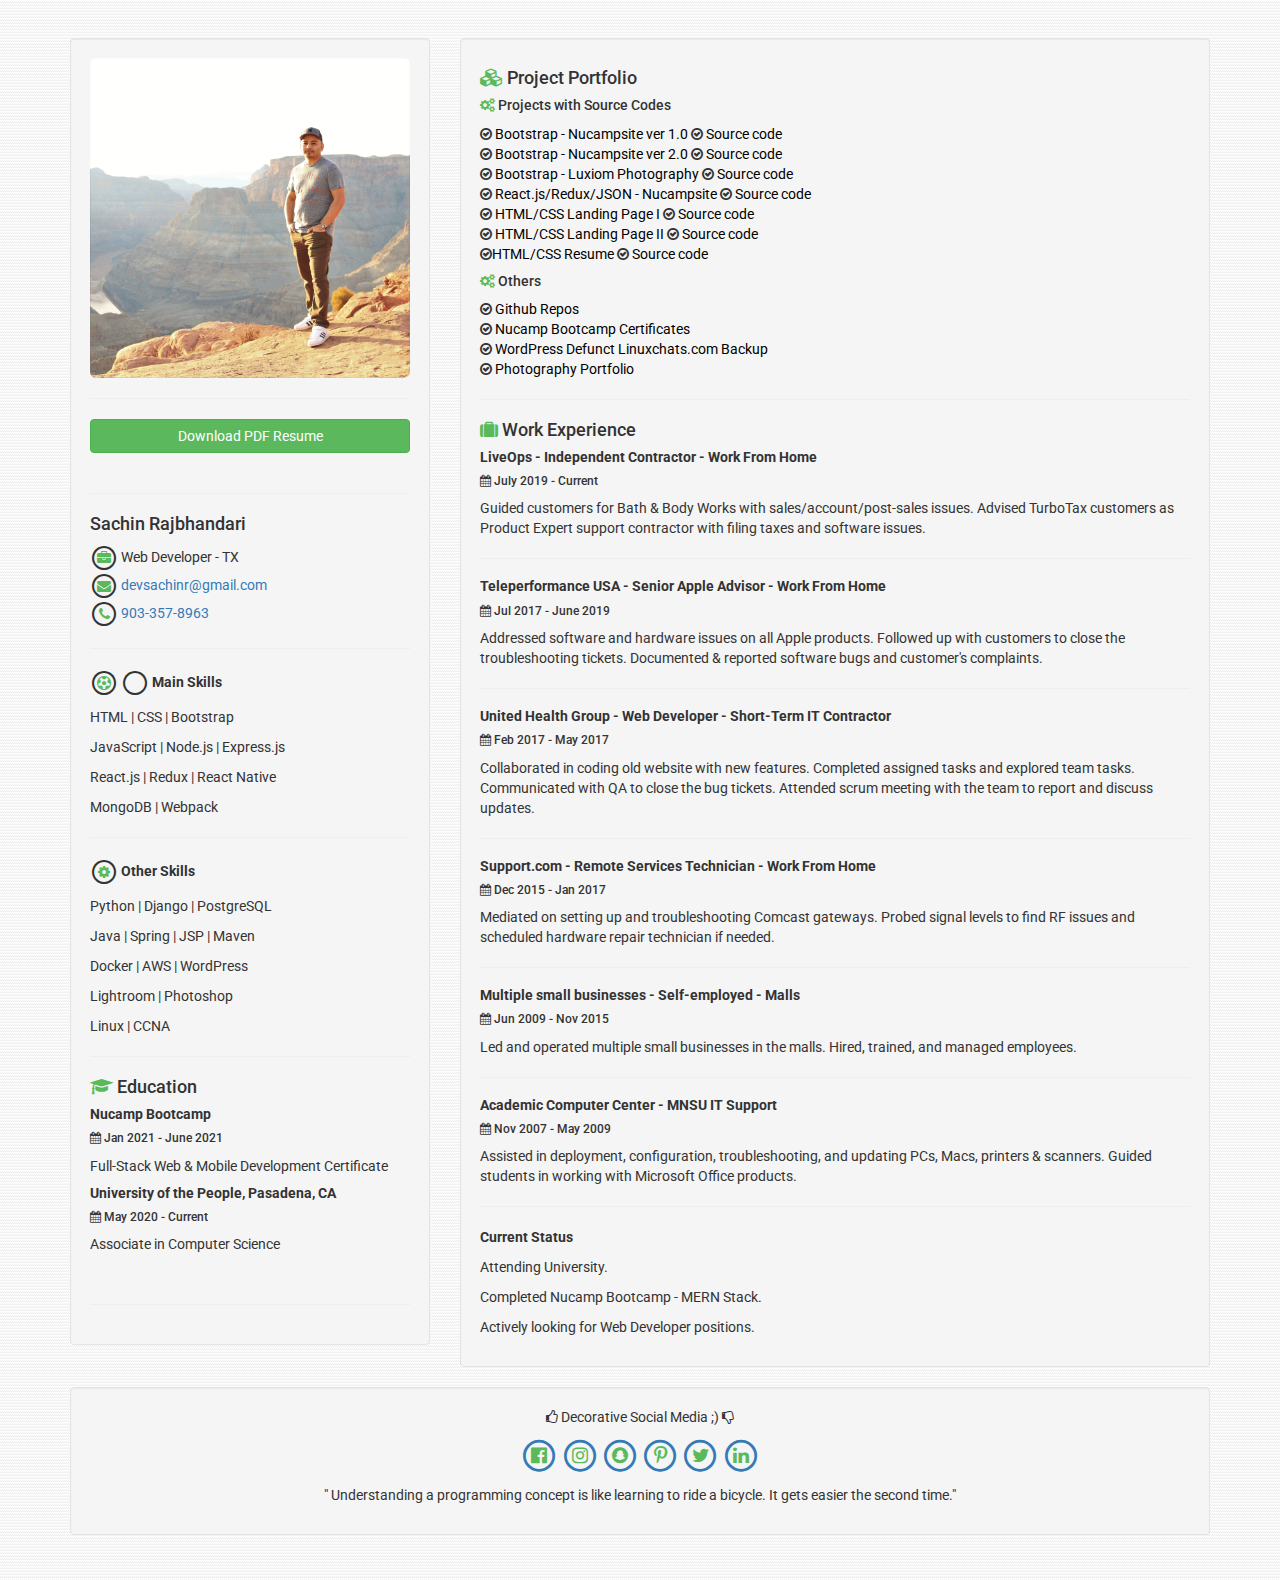
<file: index.html>
<!DOCTYPE html>
<html>

<head>
    <title>Personal Bio</title>
    <meta charset="UTF-8">
    <meta name="viewport" content="width=device-width, initial-scale=1">
    <link rel="stylesheet" href="https://maxcdn.bootstrapcdn.com/bootstrap/3.3.7/css/bootstrap.min.css">
    <script src="https://ajax.googleapis.com/ajax/libs/jquery/3.3.1/jquery.min.js"></script>
    <script src="https://maxcdn.bootstrapcdn.com/bootstrap/3.3.7/js/bootstrap.min.js"></script>
    <link rel='stylesheet' href='https://fonts.googleapis.com/css?family=Roboto'>
    <link rel="stylesheet" href="https://cdnjs.cloudflare.com/ajax/libs/font-awesome/4.7.0/css/font-awesome.min.css">
    <link href="https://fonts.googleapis.com/icon?family=Material+Icons" rel="stylesheet">
</head>
<style>
html,
body,
h2,
h3,
h6 {
    font-family: "Roboto", sans-serif;

}

body {
    margin-top: 3%;
    margin-bottom: 2%;
    background-image: url("linen.png");

}
</style>

<body>
    <div class="container">
        <div class="row">
            <div class="col-sm-4 ">
                <div class="well">
                    <img src="test.jpg" class="img-responsive img-rounded" alt="Avatar">
                    <!-- <p>
                        <center><a href="index2.html" class="btn btn-success btn-block" role="button">View Web Resume</a></center>
                    </p> -->
                    <hr>
                    <p>
                        <center><a href="Resume New.pdf" class="btn btn-success btn-block" role="button">Download PDF Resume</a></center>
                        <br>
                    </p>
                    <hr>
                    <h4>Sachin Rajbhandari</h4>
                    <span class="fa-stack">
                        <i class="fa fa-circle-thin fa-stack-2x"></i>
                        <i class="fa fa-briefcase fa-stack-1x" style="color: #5ABA5A"></i>
                    </span>
                    Web Developer - TX<br>
                    <span class="fa-stack">
                        <i class="fa fa-circle-thin fa-stack-2x"></i>
                        <i class="fa fa-envelope fa-stack-1x" style="color: #5ABA5A"></i>
                    </span>
                    <a href="mailto:sachink.rb@gmail.com">devsachinr@gmail.com</a><br>
                    <span class="fa-stack">
                        <i class="fa fa-circle-thin fa-stack-2x"></i>
                        <i class="fa fa-phone fa-stack-1x" style="color: #5ABA5A"></i>
                    </span>
                    <a href="tel:9033578963">903-357-8963</a><br>
                    <hr>
                    <!-- Currently Focused On -->
                    <span class="fa-stack">
                        <i class="fa fa-circle-thin fa-stack-2x"></i>
                        <i class="fa fa-soccer-ball-o fa-spin fa-stack-1x" style="color: #5ABA5A"></i>
                    </span>
                    <!-- My Skills -->
                    <span class="fa-stack">
                        <i class="fa fa-circle-thin fa-stack-2x"></i>
                        <!-- <i class="fa fa-cog fa-spin fa-stack-1x" style="color: #5ABA5A"></i> -->
                    </span>
                    <b>Main Skills</b>
                    <p></p>
                    <p>HTML | CSS | Bootstrap</p>
                    <p>JavaScript | Node.js | Express.js</p>
                    <p>React.js | Redux | React Native
                        <p>MongoDB | Webpack</p>
                        <hr>
                        <span class="fa-stack">
                            <i class="fa fa-circle-thin fa-stack-2x"></i>
                            <i class="fa fa-cog fa-spin fa-stack-1x" style="color: #5ABA5A"></i>
                        </span>
                        <b>Other Skills</b>
                        <p></p>
                        <p>Python | Django | PostgreSQL</p>
                        <p>Java | Spring | JSP | Maven</p>
                        <p>Docker | AWS | WordPress</p>
                        <p>Lightroom | Photoshop</p>
                        <p>Linux | CCNA</p>
                        <hr>
                        <!-- Education -->
                        <h4><i class="fa fa-graduation-cap" style="color:  #5ABA5A"></i> Education</h4>
                        <h5><b>Nucamp Bootcamp</b></h5>
                        <h6><i class="fa fa-calendar"></i> Jan 2021 - June 2021 </h6>
                        <p>Full-Stack Web & Mobile Development Certificate</p>
                        <h5><b>University of the People, Pasadena, CA</b></h5>
                        <h6><i class="fa fa-calendar"></i> May 2020 - Current</h6>
                        <p>Associate in Computer Science</p>
                        <br>
                        <hr>
                </div>
                <!-- End Left Column -->
            </div>
            <!-- Right Column -->
            <div class="col-sm-8">
                <div class="well">
                    <h4><i class="fa fa-cubes" style="color:  #5ABA5A"></i> Project Portfolio</h4>
                    <h5><i class="fa fa-cogs" style="color:  #5ABA5A"></i> Projects with Source Codes</h5>
                    <i class="fa fa-check-circle-o"></i><a href="https://elated-fermi-ef5362.netlify.app/" target="_blank" style="color:black"> Bootstrap - Nucampsite ver 1.0 </a><i class="fa fa-check-circle-o"></i><a href="https://github.com/sachinkrb/nucamp_bootstrap" target="_blank" style="color:black"> Source code </a><br>
                    <i class="fa fa-check-circle-o"></i><a href="https://sleepy-liskov-822294.netlify.app/" target="_blank" style="color:black"> Bootstrap - Nucampsite ver 2.0 </a><i class="fa fa-check-circle-o"></i><a href="https://github.com/sachinkrb/nucamp_bootstrap_new" target="_blank" style="color:black"> Source code </a><br>
                    <i class="fa fa-check-circle-o"></i><a href="https://sad-spence-5d1733.netlify.app/" target="_blank" style="color:black"> Bootstrap - Luxiom Photography </a><i class="fa fa-check-circle-o"></i><a href="https://github.com/sachinkrb/personal_bootstrap_project" target="_blank" style="color:black"> Source code </a><br>
                    <i class="fa fa-check-circle-o"></i><a href="https://infallible-sammet-9a5b01.netlify.app/" target="_blank" style="color:black"> React.js/Redux/JSON - Nucampsite </a><i class="fa fa-check-circle-o"></i><a href="https://github.com/sachinkrb/nucampsite_react_redux" target="_blank" style="color:black"> Source code </a><br>
                    <i class="fa fa-check-circle-o"></i><a href="https://sachinkrb.github.io/index3.html" target="_blank" style="color:black"> HTML/CSS Landing Page I </a><i class="fa fa-check-circle-o"></i><a href="https://github.com/sachinkrb/sachinkrb.github.io/blob/master/index3.html" target="_blank" style="color:black"> Source code </a><br>
                    <i class="fa fa-check-circle-o"></i><a href="https://sachinkrb.github.io/Learning_Grids/index.html" target="_blank" style="color:black"> HTML/CSS Landing Page II </a><i class="fa fa-check-circle-o"></i><a href="https://github.com/sachinkrb/sachinkrb.github.io/blob/master/Learning_Grids" target="_blank" style="color:black"> Source code </a><br>
                    <i class="fa fa-check-circle-o"></i><a href="index2.html" target="_blank" style="color:black">HTML/CSS Resume </a><i class="fa fa-check-circle-o"></i><a href="https://github.com/sachinkrb/sachinkrb.github.io/blob/master/index2.html" target="_blank" style="color:black"> Source code </a><br>
                    <!-- <i class="fa fa-check-circle-o"></i><a href="skeleton-test/index.html" target="_blank" style="color:black"> Online Links </a><br> -->
                    <h5><i class="fa fa-cogs" style="color:  #5ABA5A"></i> Others </h5>
                    <i class="fa fa-check-circle-o"></i><a href="https://github.com/sachinkrb?tab=repositories" target="_blank" style="color:black"> Github Repos</a><br>
                    <i class="fa fa-check-circle-o"></i><a href="certificates.html" target="_blank" style="color:black"> Nucamp Bootcamp Certificates</a><br>
                    <i class="fa fa-check-circle-o"></i><a href="https://drive.google.com/drive/folders/145rxeadKgKbnWjQOyLDHrpQHm7zvYdgV?usp=sharing" target="_blank" style="color:black"> WordPress Defunct Linuxchats.com Backup </a><br>
                    <!-- <i class="fa fa-check-circle-o"></i><a style=" color: black;" href="howtohtmlcss.pdf" download> How to CSS a Website</a><br> -->
                    <i class="fa fa-check-circle-o"></i><a href="https://snrphotos.myportfolio.com" target="_blank" style="color:black"> Photography Portfolio </a>
                    <hr>
                    <h4><i class="fa fa-suitcase" style="color:  #5ABA5A"></i> Work Experience</h4>
                    <h5><b>LiveOps - Independent Contractor - Work From Home</b></h5>
                    <h6><i class="fa fa-calendar "></i><span> July 2019 - Current</span></h6>
                    <p>Guided customers for Bath & Body Works with sales/account/post-sales issues. Advised TurboTax customers as Product Expert support contractor with filing taxes and software issues.</p>
                    <hr>
                    <h5><b>Teleperformance USA - Senior Apple Advisor - Work From Home</b></h5>
                    <h6><i class="fa fa-calendar "></i><span> Jul 2017 - June 2019</span></h6>
                    <p>Addressed software and hardware issues on all Apple products. Followed up with customers to close the troubleshooting tickets. Documented & reported software bugs and customer's complaints.</p>
                    <hr>
                    <h5><b>United Health Group - Web Developer - Short-Term IT Contractor</b></h5>
                    <h6><i class="fa fa-calendar "></i> <span> Feb 2017 - May 2017</span></h6>
                    <p>Collaborated in coding old website with new features. Completed assigned tasks and explored team tasks. Communicated with QA to close the bug tickets. Attended scrum meeting with the team to report and discuss updates.
                    </p>
                    <hr>
                    <h5><b>Support.com - Remote Services Technician - Work From Home</b></h5>
                    <h6><i class="fa fa-calendar "></i> Dec 2015 - Jan 2017</h6>
                    <p>Mediated on setting up and troubleshooting Comcast gateways. Probed signal levels to find RF issues and scheduled hardware repair technician if needed.
                    </p>
                    <hr>
                    <h5><b>Multiple small businesses - Self-employed - Malls</b></h5>
                    <h6><i class="fa fa-calendar "></i> Jun 2009 - Nov 2015</h6>
                    <p>Led and operated multiple small businesses in the malls. Hired, trained, and managed employees.
                    </p>
                    <hr>
                    <h5><b>Academic Computer Center - MNSU IT Support</b></h5>
                    <h6><i class="fa fa-calendar "></i> Nov 2007 - May 2009</h6>
                    <p>Assisted in deployment, configuration, troubleshooting, and updating PCs, Macs, printers & scanners. Guided students in working with Microsoft Office products.
                    </p>
                    <hr>
                    <b>Current Status</b>
                    <p></p>
                    <p> Attending University.</p>
                    <p> Completed Nucamp Bootcamp - MERN Stack.</p>
                    <p> Actively looking for Web Developer positions.</p>
                </div>
            </div>
        </div>
    </div>
    <div class="container">
        <footer class="well text-center">
            <p><i class="fa fa-thumbs-o-up"></i> Decorative Social Media ;) <i class="fa fa-thumbs-o-down"></i></p>
            <a href="https://www.facebook.com" target="_blank"><span class="fa-stack fa-lg">
                    <i class="fa fa-circle-thin fa-stack-2x"></i>
                    <i class="fa fa-facebook-official fa-stack-1x" style="color: #5ABA5A"></i>
                </span></a>
            <a href="https://www.instagram.com" target="_blank"><span class="fa-stack fa-lg">
                    <i class="fa fa-circle-thin fa-stack-2x"></i>
                    <i class="fa fa-instagram fa-stack-1x" style="color: #5ABA5A"></i>
                </span></a>
            <a href="https://www.snapchat.com" target="_blank"><span class="fa-stack fa-lg">
                    <i class="fa fa-circle-thin fa-stack-2x"></i>
                    <i class="fa fa-snapchat fa-stack-1x" style="color: #5ABA5A"></i>
                </span></a>
            <a href="https://www.pinterest.com" target="_blank"><span class="fa-stack fa-lg">
                    <i class="fa fa-circle-thin fa-stack-2x"></i>
                    <i class="fa fa-pinterest-p fa-stack-1x" style="color: #5ABA5A"></i>
                </span></i></a>
            <a href="https://www.twitter.com" target="_blank"><span class="fa-stack fa-lg">
                    <i class="fa fa-circle-thin fa-stack-2x"></i>
                    <i class="fa fa-twitter fa-stack-1x" style="color: #5ABA5A"></i>
                </span></a>
            <a href="#"><span class="fa-stack fa-lg">
                    <i class="fa fa-circle-thin fa-stack-2x"></i>
                    <i class="fa fa-linkedin fa-stack-1x" style="color: #5ABA5A"></i>
                </span></a>
            <p></p>
            <p>" Understanding a programming concept is like learning to ride a bicycle. It gets easier the second time."</p>
        </footer>
    </div>
</body>

</html>
</file>
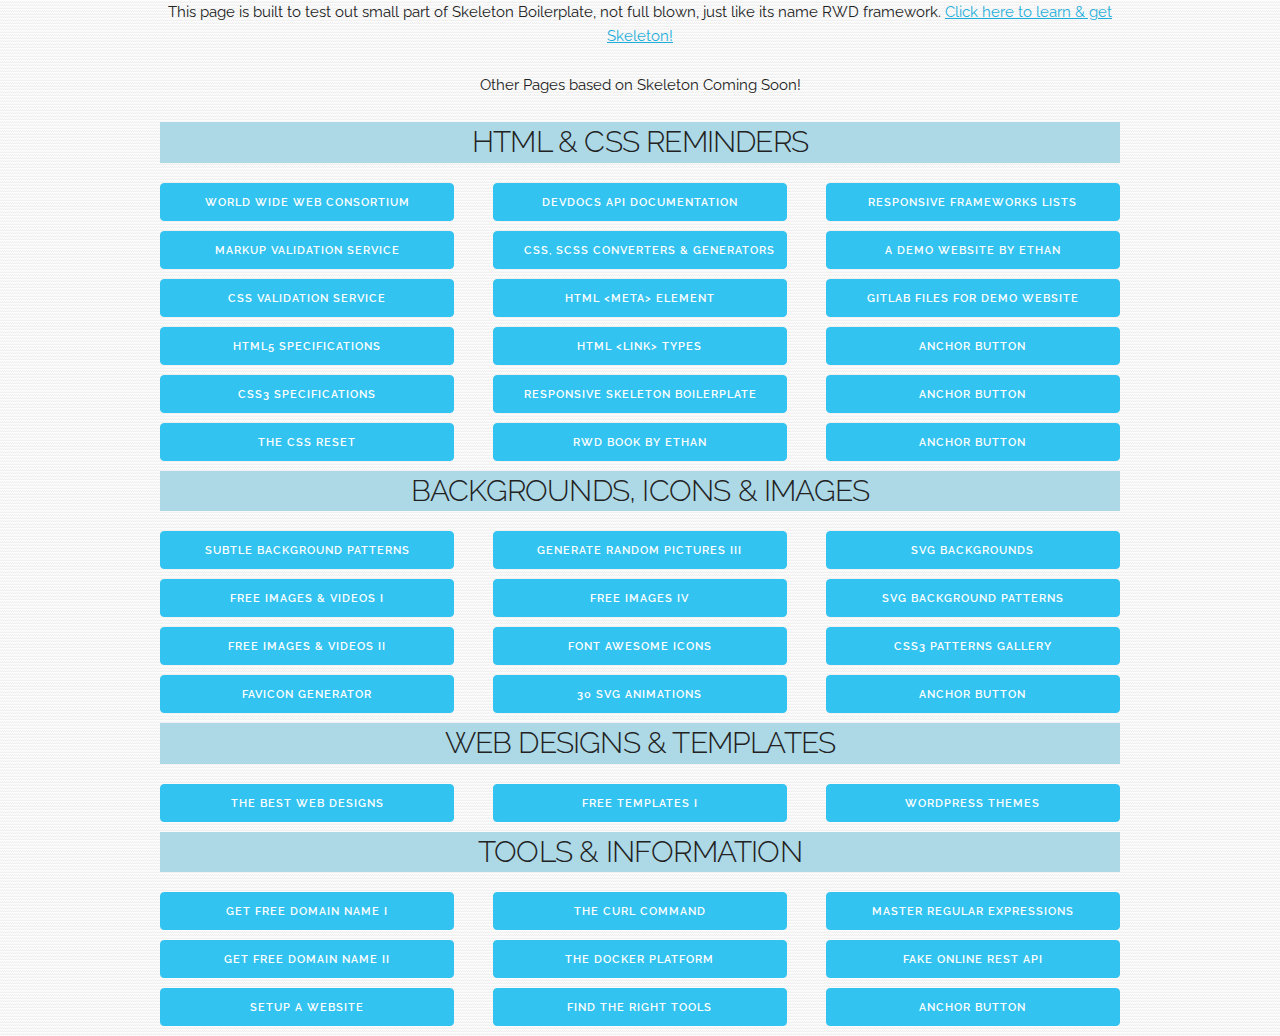
<file: skeleton-test/index.html>
<!DOCTYPE html>
<html lang="en">

<head>
    <!-- Basic Page Needs
  –––––––––––––––––––––––––––––––––––––––––––––––––– -->
    <meta charset="utf-8">
    <title>Testing Responsive - Simple Skeleton Boilerplate</title>
    <meta name="description" content="List of Web Design Crayons">
    <meta name="author" content="Sachin">
    <!-- Mobile Specific Metas
  –––––––––––––––––––––––––––––––––––––––––––––––––– -->
    <meta name="viewport" content="width=device-width, initial-scale=1">
    <!-- FONT
  –––––––––––––––––––––––––––––––––––––––––––––––––– -->
    <link href="//fonts.googleapis.com/css?family=Raleway:400,300,600" rel="stylesheet" type="text/css">
    <!-- CSS
  –––––––––––––––––––––––––––––––––––––––––––––––––– -->
    <link rel="stylesheet" href="css/normalize.css">
    <link rel="stylesheet" href="css/skeleton.css">
    <!-- Favicon
  –––––––––––––––––––––––––––––––––––––––––––––––––– -->
    <link rel="icon" type="image/png" href="images/favicon.png">
</head>
<!-- /* This website was only tested on Firefox and Google Chrome. No webkits used but can be added */ -->
<style>
body {
    background-image: url("images/linen.png");
    background-size: repeat;
}


.button {
    display: flex;
    justify-content: space-around;
}

p {
    text-align: center;
}

h4 {
    text-align: center;
    background-color: lightblue;
}
</style>

<body>
    <!-- Primary Page Layout
  –––––––––––––––––––––––––––––––––––––––––––––––––– -->
    <div class="container">
        <p>This page is built to test out small part of Skeleton Boilerplate, not full blown, just like its name RWD framework. <a href="http://getskeleton.com/">Click here to learn & get Skeleton!</a></p>
        <p>Other Pages based on Skeleton Coming Soon!</p>
        <h4>HTML & CSS REMINDERS</h4>
        <div class="row">
            <div class=" four columns">
                <a class="button button-primary" href="https://www.w3.org/" target="_blank">World Wide Web Consortium</a>
                <a class="button button-primary" href="http://validator.w3.org" target="_blank">Markup Validation Service</a>
                <a class="button button-primary" href="https://jigsaw.w3.org/css-validator/" target="_blank">CSS Validation Service</a>
                <a class="button button-primary" href="https://www.w3.org/TR/html52/" target="_blank">HTML5 Specifications</a>
                <a class="button button-primary" href="https://www.w3.org/TR/css-2018/" target="_blank">CSS3 Specifications</a>
                <a class="button button-primary" href="https://meyerweb.com/eric/tools/css/reset/index.html" target="_blank">The CSS Reset</a>
            </div>
            <div class="four columns">
                <a class="button button-primary" href="https://devdocs.io/" target="_blank">DevDocs API Documentation</a>
                <a class="button button-primary" href="http://www.cssportal.com/css-generators.php" target="_blank">CSS, SCSS Converters & Generators</a>
                <a class="button button-primary" href="https://developer.mozilla.org/en-US/docs/Web/HTML/Element/meta" target="_blank">HTML &lt;meta&gt; Element</a>
                <a class="button button-primary" href="https://developer.mozilla.org/en-US/docs/Web/HTML/Link_types" target="_blank">HTML &lt;link&gt; Types</a>
                <a class="button button-primary" href="http://getskeleton.com/" target="_blank">Responsive Skeleton Boilerplate</a>
                <a class="button button-primary" href="https://abookapart.com/products/responsive-web-design" target="_blank">RWD Book by Ethan</a>
            </div>
            <div class="four columns">
                <a class="button button-primary" href="https://www.slant.co/options/510/alternatives/~skeleton-alternatives" target="_blank">Responsive Frameworks Lists</a>
                <a class="button button-primary" href="https://responsivewebdesign.com/robot/" target="_blank">A Demo Website by Ethan</a>
                <a class="button button-primary" href="https://gitlab.com/beep/rwd-samplefiles" target="_blank">Gitlab Files for Demo Website</a>
                <a class="button button-primary" href="#" target="_blank">Anchor button</a>
                <a class="button button-primary" href="#" target="_blank">Anchor button</a>
                <a class="button button-primary" href="#" target="_blank">Anchor button</a>
            </div>
        </div>
        <h4>BACKGROUNDS, ICONS & IMAGES</h4>
        <div class="row">
            <div class="four columns">
                <a class="button button-primary" href="https://www.toptal.com/designers/subtlepatterns/" target="_blank">Subtle Background Patterns
                </a>
                <a class="button button-primary" href="https://www.pexels.com/" target="_blank">Free Images & Videos I
                </a>
                <a class="button button-primary" href="https://unsplash.com/" target="_blank">Free Images & Videos II
                </a>
                <a class="button button-primary" href="https://realfavicongenerator.net/" target="_blank">Favicon Generator
                </a>
            </div>
            <div class="four columns">
                <a class="button button-primary" href="https://source.unsplash.com/random/200x" target="_blank">Generate Random Pictures III
                </a>
                <a class="button button-primary" href="https://pixabay.com/" target="_blank">Free Images IV
                </a>
                <a class="button button-primary" href="https://fontawesome.com/" target="_blank">Font Awesome Icons
                </a>
                <a class="button button-primary" href="https://www.hongkiat.com/blog/svg-animations/" target="_blank">30 SVG Animations
                </a>
            </div>
            <div class="four columns">
                <a class="button button-primary" href="https://www.svgbackgrounds.com/" target="_blank">SVG Backgrounds
                </a>
                <a class="button button-primary" href="http://www.heropatterns.com/" target="_blank">SVG Background Patterns
                </a>
                <a class="button button-primary" href="https://leaverou.github.io/css3patterns/" target="_blank">CSS3 Patterns Gallery
                </a>
                <a class="button button-primary" href="#" target="_blank">Anchor button</a>
            </div>
        </div>
        <h4>WEB DESIGNS & TEMPLATES</h4>
        <div class="row">
            <div class="four columns">
                <a class="button button-primary" href="https://www.awwwards.com/" target="_blank">The Best Web Designs</a>
            </div>
            <div class="four columns">
                <a class="button button-primary" href="https://uicookies.com/" target="_blank">Free Templates I
                </a>
            </div>
            <div class="four columns">
                <a class="button button-primary" href="https://siteorigin.com/theme/" target="_blank">WordPress Themes
                </a>
            </div>
        </div>
        <h4>TOOLS & INFORMATION</h4>
        <div class="row">
            <div class="four columns">
                <a class="button button-primary" href="https://www.freenom.com/en/index.html?lang=en" target="_blank">Get Free Domain Name I</a>
                <a class="button button-primary" href="https://www.namecheap.com/" target="_blank">Get Free Domain Name II</a>
                <a class="button button-primary" href="https://websitesetup.org/" target="_blank">Setup A Website</a>
            </div>
            <div class="four columns">
                <a class="button button-primary" href="https://curl.haxx.se/" target="_blank">The Curl Command</a>
                <a class="button button-primary" href="https://www.docker.com/" target="_blank">The Docker Platform</a>
                <a class="button button-primary" href="https://stackshare.io/" target="_blank">Find The Right Tools</a>
            </div>
            <div class="four columns">
                <a class="button button-primary" href="https://regexone.com/lesson/introduction_abcs" target="_blank">Master Regular Expressions</a>
                <a class="button button-primary" href="https://jsonplaceholder.typicode.com" target="_blank">Fake Online REST API</a>
                <a class="button button-primary" href="#" target="_blank">Anchor button</a>
            </div>
        </div>
    </div>
    <!-- End Document
  –––––––––––––––––––––––––––––––––––––––––––––––––– -->
</body>

</html>
</file>
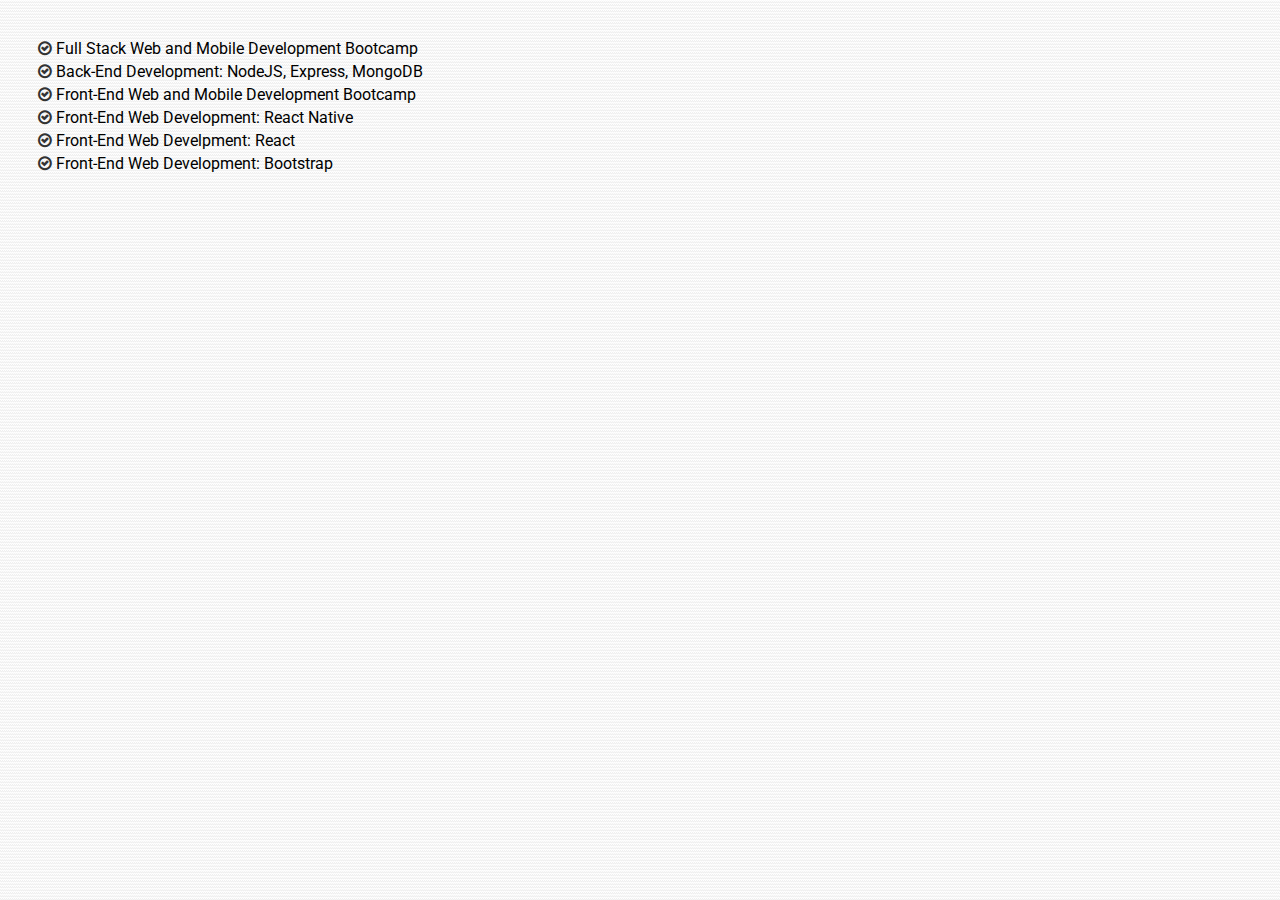
<file: certificates.html>
<!DOCTYPE html>

<head>
    <title>Personal Bio</title>
    <meta charset="UTF-8">
    <meta name="viewport" content="width=device-width, initial-scale=1">
    <link rel="stylesheet" href="https://maxcdn.bootstrapcdn.com/bootstrap/3.3.7/css/bootstrap.min.css">
    <script src="https://ajax.googleapis.com/ajax/libs/jquery/3.3.1/jquery.min.js"></script>
    <script src="https://maxcdn.bootstrapcdn.com/bootstrap/3.3.7/js/bootstrap.min.js"></script>
    <link rel='stylesheet' href='https://fonts.googleapis.com/css?family=Roboto'>
    <link rel="stylesheet" href="https://cdnjs.cloudflare.com/ajax/libs/font-awesome/4.7.0/css/font-awesome.min.css">
    <link href="https://fonts.googleapis.com/icon?family=Material+Icons" rel="stylesheet">
</head>
<style>
html,
body {
    font-family: "Roboto", sans-serif;
    font-size: 16px;

}

body {
    margin-top: 3%;
    margin-left: 3%;
    margin-bottom: 2%;
    background-image: url("linen.png");

}
a {
    color: black;
}
</style>

<body>
    <i class="fa fa-check-circle-o"></i><a href="./All Nucamp Certificates/Full Stack Web and Mobile Development Bootcamp.pdf" target="_blank"> Full Stack Web and Mobile Development Bootcamp</a><br>
    <i class="fa fa-check-circle-o"></i><a href="./All Nucamp Certificates/Back-End Development NodeJS, Express, MongoDB.pdf" target="_blank"> Back-End Development: NodeJS, Express, MongoDB</a><br>
    <i class="fa fa-check-circle-o"></i><a href="./All Nucamp Certificates/Front-End Web and Mobile Development Bootcamp.pdf" target="_blank"> Front-End Web and Mobile Development Bootcamp</a><br>
    <i class="fa fa-check-circle-o"></i><a href="./All Nucamp Certificates/Front-End Web Development React Native.pdf" target="_blank"> Front-End Web Development: React Native</a><br>
    <i class="fa fa-check-circle-o"></i><a href="./All Nucamp Certificates/Front-End Web Develpment React.pdf" target="_blank"> Front-End Web Develpment: React</a><br>
    <i class="fa fa-check-circle-o"></i><a href="./All Nucamp Certificates/Front-End Web Development Bootstrap.pdf" target="_blank"> Front-End Web Development: Bootstrap</a><br>
</body>
</file>
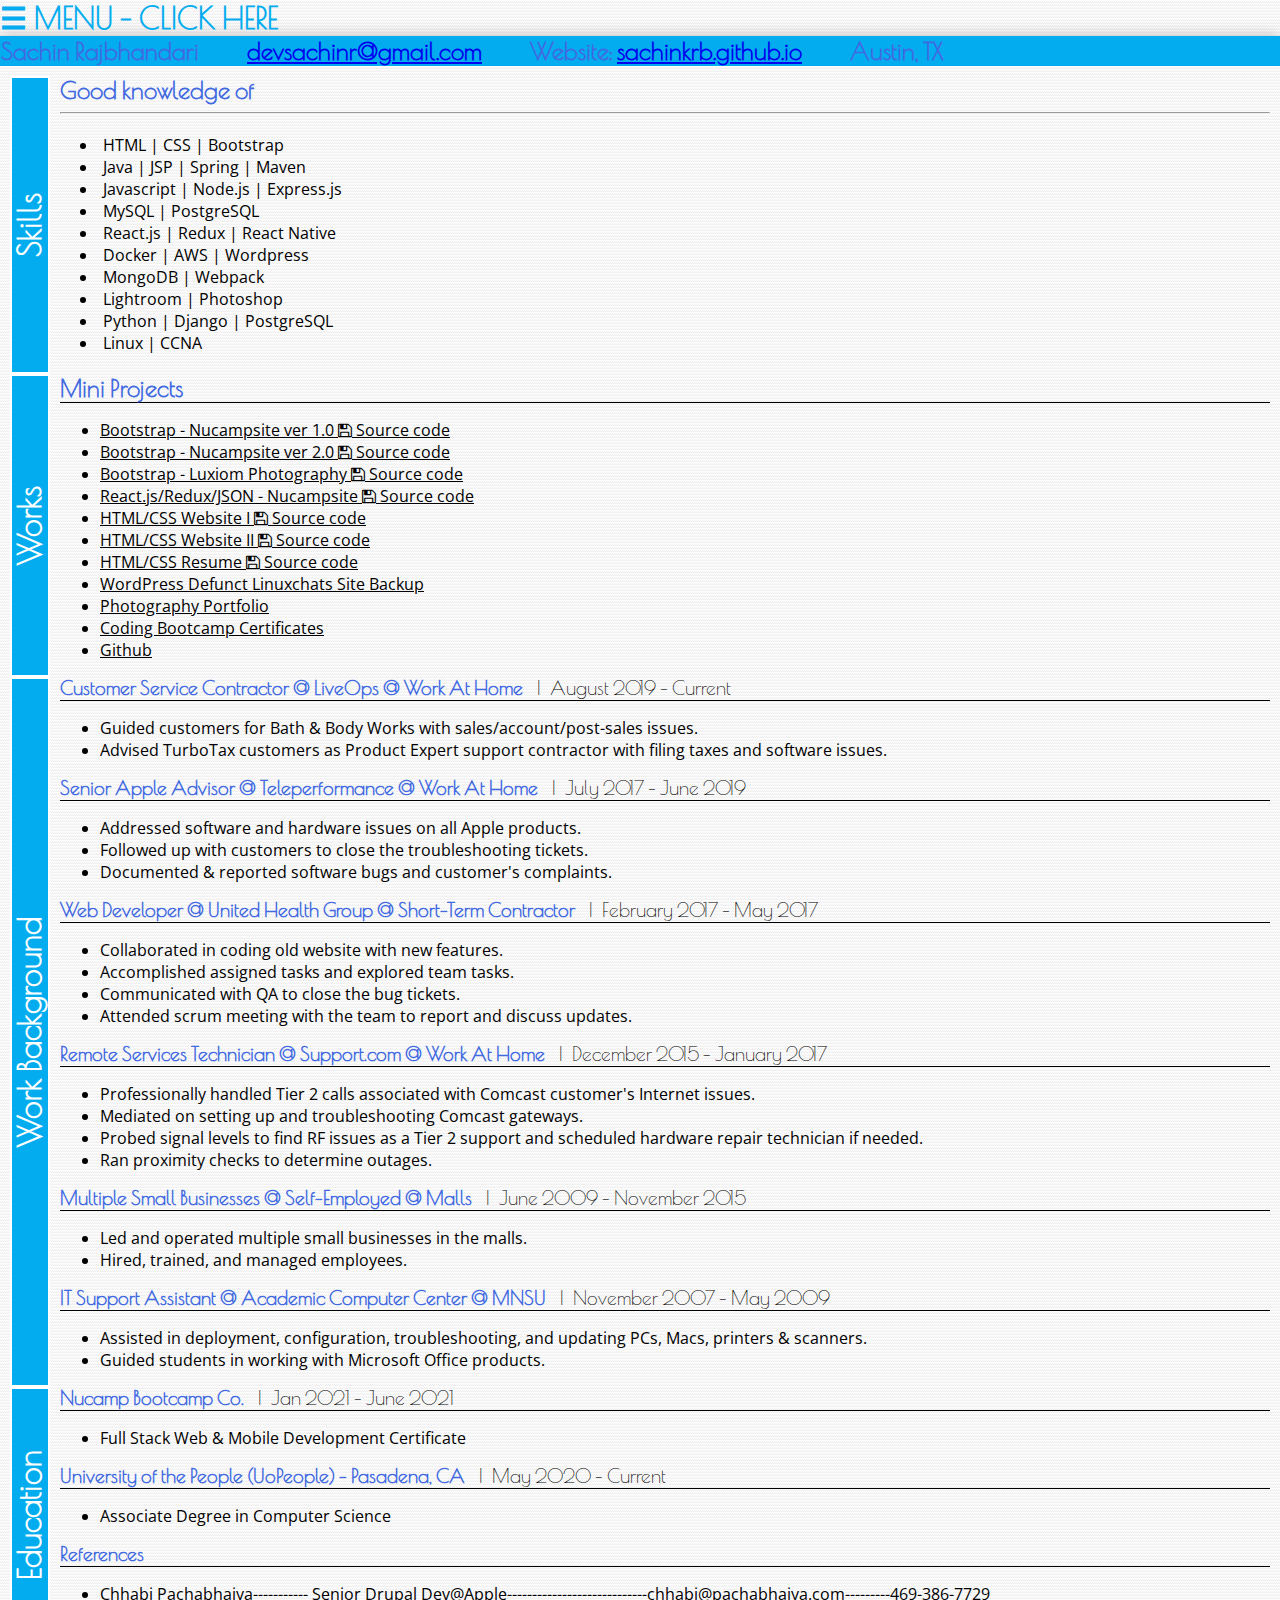
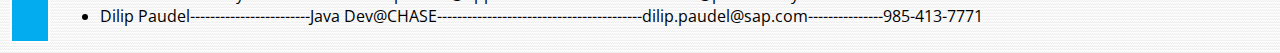
<file: index2.html>
<!DOCTYPE html>
<html lang="en">
<meta http-equiv="content-type" content="text/html;charset=UTF-8" />

<head>
    <meta charSet="utf-8" />
    <title>Web Resume</title>
    <meta name="Resume Show" content="Sachin R - https://sachinkrb.github.io" />
    <meta name="resume" content="noindex, follow" />
    <meta name="description" content="A demonstration of my coded Resume" />
    <meta name="keywords" content="resume, coded resume, resposive, responsive web design" />
    <meta http-equiv="x-ua-compatible" content="ie=edge" />
    <meta name="viewport" content="width=device-width, initial-scale=1, shrink-to-fit=no" />
    <link href="https://fonts.googleapis.com/css?family=Open+Sans|Poiret+One" rel="stylesheet" />
    <link rel="stylesheet" href="https://cdnjs.cloudflare.com/ajax/libs/font-awesome/4.7.0/css/font-awesome.min.css">
    <style>
    html {
        font-size: 16px;
        font-family: Open Sans, sans-serif;
        text-align: justify;
        -ms-text-size-adjust: 100%;
        -webkit-text-size-adjust: 100%
    }

    body {
        margin: 0;
        background-image: url("linen.png");
    }

    .title,
    h1,
    h2,
    nav a {
        font-family: Poiret One, cursive;
        color: #4169E1;

    }

    img {
        max-width: 100%;
    }

    #page {
        margin-top: 125px;
        height: calc(100vh - 125px);
    }

    #container {
        width: 100vw;
        max-width: 1200px;
        margin: 0 auto;
        padding: 5px
    }

    @media (min-width:1000px) {
        #container {
            width: 75vw
        }
    }

    .resume-frame-1 {
        -webkit-box-shadow: 0 0 15px 0 rgba(0, 0, 0, .25);
        box-shadow: 0 0 15px 0 rgba(0, 0, 0, .25);
        font-weight: 400
    }

    .resume-frame-1 h1,
    .resume-frame-1 h2,
    .resume-frame-1 p {
        margin: 0
    }

    .resume-frame-1 header {
        background: #03ACEF;
        color: #ffffff;
        display: -webkit-box;
        display: -ms-flexbox;
        display: flex;
        -webkit-box-align: end;
        -ms-flex-align: end;
        align-items: flex-end;
        padding: 1px 1px;
        -ms-flex-wrap: wrap;
        flex-wrap: wrap
    }

    .resume-frame-1 header h2:after {
        padding: 1em;
        content: "  "
    }

    .resume-frame-1 .resume-frame-2 {
        padding: 10px
    }

    .resume-frame-1 .resume-frame-2 section {
        display: -ms-grid;
        display: grid;
        grid-column-gap: 10px;
        -ms-grid-columns: 40px 10px 1fr;
        grid-template-columns: 40px 1fr;
        grid-template-areas: "title role1""title role2""title role3""title role4""title role5";
    }

    .resume-frame-1 .resume-frame-2 section>h1 {
        -ms-grid-row: 1;
        -ms-grid-row-span: 4;
        -ms-grid-column: 1;
        -webkit-writing-mode: vertical-lr;
        -ms-writing-mode: tb-lr;
        writing-mode: vertical-lr;
        -webkit-transform: rotate(180deg);
        -ms-transform: rotate(180deg);
        transform: rotate(180deg);
        grid-area: title;
        background: #03ACEF;
        color: #fff;
        text-align: center;
        border: 2.5px solid #fff;
    }

    .resume-frame-1 .resume-frame-2 section article hgroup {
        border-bottom: 1px solid;
    }

    .resume-frame-1 .resume-frame-2 section article hgroup h1 {
        color: #4169E1;
    }

    .resume-frame-1 .resume-frame-2 section article hgroup p:before {
        content: "|";
        color: #000;
        padding: .5em
    }

    .resume-frame-1 .resume-frame-2 section article hgroup h1,
    .resume-frame-1 .resume-frame-2 section article hgroup p {
        display: inline-block;
        font-size: 1.2em;
        font-family: Poiret One, cursive;
    }

    .resume-frame-1 .resume-frame-2 .resume-frame-3 ul {
        display: -ms-grid;
        display: grid;
        grid-template-columns: repeat(auto-fit, minmax(500px, 600px));
        padding: 10px;
        margin: 10px 10px 10px;
        list-style-position: inside;
        text-align: left;
        font-size: 1em;
    }

    .resume-frame-1 .resume-frame-2 .resume-frame-3 h2 {
        font-size: 1.5em
    }

    .overlay {
        height: 0%;
        width: 100%;
        position: fixed;
        z-index: 1;
        top: 0;
        left: 0;
        background-color: rgb(0, 0, 0);
        background-color: rgba(0, 0, 0, 0.9);
        overflow-y: hidden;
        -webkit-transition: 0.5s;
        -o-transition: 0.5s;
        transition: 0.5s;
    }

    .overlay-content {
        position: relative;
        top: 25%;
        width: 100%;
        text-align: center;
        margin-top: 30px;
    }

    .overlay a {
        padding: 8px;
        text-decoration: none;
        font-size: 36px;
        color: #818181;
        display: block;
        -webkit-transition: 0.3s;
        -o-transition: 0.3s;
        transition: 0.3s;
    }

    .overlay a:hover,
    .overlay a:focus {
        color: #f1f1f1;
    }

    .overlay .closebtn {
        position: absolute;
        top: 20px;
        right: 45px;
        font-size: 60px;
    }

    @media screen and (max-height: 450px) {
        .overlay {
            overflow-y: auto;
        }

        .overlay a {
            font-size: 20px
        }

        .overlay .closebtn {
            font-size: 40px;
            top: 15px;
            right: 35px;
        }
    }

    #myNav {
        font-family: Poiret One;
        font-weight: bolder;
    }
    </style>
</head>

<body>
    <div style="outline:none" tabindex="-1" role="group">
        <!-- <div id="page"> -->
        <!-- <main id="container"> -->
        <div id="myNav" class="overlay">
            <a href="javascript:void(0)" class="closebtn" onclick="closeNav()">&times;</a>
            <div class="overlay-content">
                <a href="">RESUME</a>
                <a href="https://sachinkrb.github.io/">HOME</a>
                <a href="https://sachinkrb.github.io/skeleton-test/index.html">COLLECTIONS/LINKS</a>
                <a href="https://sachinkrb.github.io/index3.html">CREATING PROTOTYPE FOR DJANGO PROJECT</a>
                <a href="#" download>DOWNLOAD PDF VERSION</a>
                <a href="#" onclick="viewSource()">VIEW PAGE SOURCE</a>
                <a href="https://github.com/sachinkrb">MY GITHUB</a>
            </div>
        </div>
        <span style="font-size:30px; font-family: Poiret One; font-kerning: auto; font-weight: 900; color: #03ACEF; cursor:pointer" onclick="openNav()">&#9776; MENU - CLICK HERE</span>
        <div class="resume-frame-1">
            <header>
                <h2>Sachin Rajbhandari</h2>
                <h2> <a href="mailto:sachink.rb@gmail.com">devsachinr@gmail.com</a></h2>
                <h2>Website: <a href="https://sachinkrb.github.io">sachinkrb.github.io</a></h2>
                <h2>Austin, TX</h2>
            </header>
            <div class="resume-frame-2">
                <section class="resume-frame-3">
                    <h1>Skills</h1>
                    <div>
                        <h2>Good knowledge of</h2>
                        <hr>
                        <ul>
                            <li>HTML | CSS | Bootstrap</li>
                            <li>Java | JSP | Spring | Maven</li>
                            <li>Javascript | Node.js | Express.js</li>
                            <li>MySQL | PostgreSQL</li>
                            <li>React.js | Redux | React Native</li>
                            <li>Docker | AWS | Wordpress</li>
                            <li>MongoDB | Webpack</li>
                            <li>Lightroom | Photoshop</li>
                            <li>Python | Django | PostgreSQL</li>
                            <li>Linux | CCNA</li>
                        </ul>
                    </div>
                </section>
                <section>
                    <h1>Works</h1>
                    <article>
                        <hgroup>
                            <h2>Mini Projects</h2>
                        </hgroup>
                        <ul>
                            <li><a href="https://elated-fermi-ef5362.netlify.app/" target="_blank" style="color:black"> Bootstrap - Nucampsite ver 1.0 </a><i class="fa fa-save"></i><a href="https://github.com/sachinkrb/nucamp_bootstrap" target="_blank" style="color:black"> Source code </a></li>
                            <li><a href="https://sleepy-liskov-822294.netlify.app/" target="_blank" style="color:black"> Bootstrap - Nucampsite ver 2.0 </a><i class="fa fa-save"></i><a href="https://github.com/sachinkrb/nucamp_bootstrap_new" target="_blank" style="color:black"> Source code </a></li>
                            <li><a href="https://sad-spence-5d1733.netlify.app/" target="_blank" style="color:black"> Bootstrap - Luxiom Photography </a><i class="fa fa-save"></i><a href="https://github.com/sachinkrb/personal_bootstrap_project" target="_blank" style="color:black"> Source code </a></li>
                            <li><a href="https://infallible-sammet-9a5b01.netlify.app/" target="_blank" style="color:black"> React.js/Redux/JSON - Nucampsite </a><i class="fa fa-save"></i><a href="https://github.com/sachinkrb/nucampsite_react_redux" target="_blank" style="color:black"> Source code </a></li>
                            <li><a href="https://sachinkrb.github.io/index3.html" target="_blank" style="color:black"> HTML/CSS Website I </a><i class="fa fa-save"></i><a href="https://github.com/sachinkrb/sachinkrb.github.io/blob/master/index3.html" target="_blank" style="color:black"> Source code </a></li>
                            <li><a href="https://sachinkrb.github.io/Learning_Grids/index.html" target="_blank" style="color:black"> HTML/CSS Website II </a><i class="fa fa-save"></i><a href="https://github.com/sachinkrb/sachinkrb.github.io/blob/master/Learning_Grids" target="_blank" style="color:black"> Source code </a></li>
                            <li><a href="#" target="_blank" style="color:black">HTML/CSS Resume </a><i class="fa fa-save"></i><a href="https://github.com/sachinkrb/sachinkrb.github.io/blob/master/index2.html" target="_blank" style="color:black"> Source code </a></li>
                            <li><a href="https://drive.google.com/drive/folders/145rxeadKgKbnWjQOyLDHrpQHm7zvYdgV?usp=sharing" target="_blank" style="color:black"> WordPress Defunct Linuxchats Site Backup </a></li>
                            <li><a href="https://snrphotos.myportfolio.com" target="_blank" style="color:black"> Photography Portfolio</a></li>
                            <li><a href="certificates.html" target="_blank" style="color:black"> Coding Bootcamp Certificates</a></li>
                            <li><a href="https://github.com/sachinkrb?tab=repositories" target="_blank" style="color:black"> Github</a></li>
                        </ul>
                    </article>
                </section>
                <section>
                    <h1>Work Background</h1>
                    <article>
                        <hgroup>
                            <h1>Customer Service Contractor @ LiveOps @ Work At Home</h1>
                            <p>August 2019 – Current</p>
                        </hgroup>
                        <ul>
                            <li>Guided customers for Bath & Body Works with sales/account/post-sales issues.</li>
                            <li>Advised TurboTax customers as Product Expert support contractor with filing taxes and software issues.</li>
                        </ul>
                        <hgroup>
                            <h1>Senior Apple Advisor @ Teleperformance @ Work At Home</h1>
                            <p>July 2017 – June 2019</p>
                        </hgroup>
                        <ul>
                            <li>Addressed software and hardware issues on all Apple products. </li>
                            <li>Followed up with customers to close the troubleshooting tickets.</li>
                            <li>Documented & reported software bugs and customer's complaints.</li>
                        </ul>
                        <hgroup>
                            <h1>Web Developer @ United Health Group @ Short-Term Contractor</h1>
                            <p>February 2017 – May 2017</p>
                        </hgroup>
                        <ul>
                            <li>Collaborated in coding old website with new features.</li>
                            <li>Accomplished assigned tasks and explored team tasks.</li>
                            <li>Communicated with QA to close the bug tickets.</li>
                            <li>Attended scrum meeting with the team to report and discuss updates.</li>
                        </ul>
                        <hgroup>
                            <h1>Remote Services Technician @ Support.com @ Work At Home </h1>
                            <p>December 2015 - January 2017 </p>
                        </hgroup>
                        <ul>
                            <li>Professionally handled Tier 2 calls associated with Comcast customer's Internet issues.</li>
                            <li>Mediated on setting up and troubleshooting Comcast gateways. </li>
                            <li>Probed signal levels to find RF issues as a Tier 2 support and scheduled hardware repair technician if needed.</li>
                            <li>Ran proximity checks to determine outages.</li>
                        </ul>
                        <hgroup>
                            <h1>Multiple Small Businesses @ Self-Employed @ Malls </h1>
                            <p>June 2009 - November 2015 </p>
                        </hgroup>
                        <ul>
                            <li>Led and operated multiple small businesses in the malls. </li>
                            <li>Hired, trained, and managed employees.</li>
                        </ul>
                        <hgroup>
                            <h1>IT Support Assistant @ Academic Computer Center @ MNSU </h1>
                            <p>November 2007 - May 2009</p>
                        </hgroup>
                        <ul>
                            <li>Assisted in deployment, configuration, troubleshooting, and updating PCs, Macs, printers & scanners. </li>
                            <li>Guided students in working with Microsoft Office products.</li>
                        </ul>
                    </article>
                </section>
                <section>
                    <h1>Education</h1>
                    <article>
                        <hgroup>
                            <h1>Nucamp Bootcamp Co. </h1>
                            <p>Jan 2021 - June 2021</p>
                        </hgroup>
                        <ul>
                            <li>Full Stack Web & Mobile Development Certificate</li>
                        </ul>
                        <hgroup>
                            <h1>University of the People (UoPeople) - Pasadena, CA </h1>
                            <p>May 2020 - Current</p>
                        </hgroup>
                        <ul>
                            <li>Associate Degree in Computer Science</li>
                        </ul>
                        <hgroup>
                            <h1>References</h1>
                        </hgroup>
                        <ul>
                            <li>Chhabi Pachabhaiya----------- Senior Drupal Dev@Apple----------------------------chhabi@pachabhaiya.com---------469-386-7729</li>
                            <li>Dilip Paudel------------------------Java Dev@CHASE-----------------------------------------dilip.paudel@sap.com---------------985-413-7771</li>
                        </ul>
                    </article>
                </section>
            </div>
        </div>
        </main>
    </div>
    </div>
    <script>
    function openNav() {
        document.getElementById("myNav").style.height = "100%";
    }

    function closeNav() {
        document.getElementById("myNav").style.height = "0%";
    }
    </script>
    <script>
    function viewSource() {
        var source = "<html>";
        source += document.getElementsByTagName('html')[0].innerHTML;
        source += "</html>";
        source = source.replace(/</g, "&lt;").replace(/>/g, "&gt;");
        source = "<pre>" + source + "</pre>";
        sourceWindow = window.open('', 'index2.html', 'height=800,width=800,scrollbars=1,resizable=1');
        sourceWindow.document.write(source);
        sourceWindow.document.close();
        if (window.focus) sourceWindow.focus();
    }
    </script>
</body>

</html>
</file>
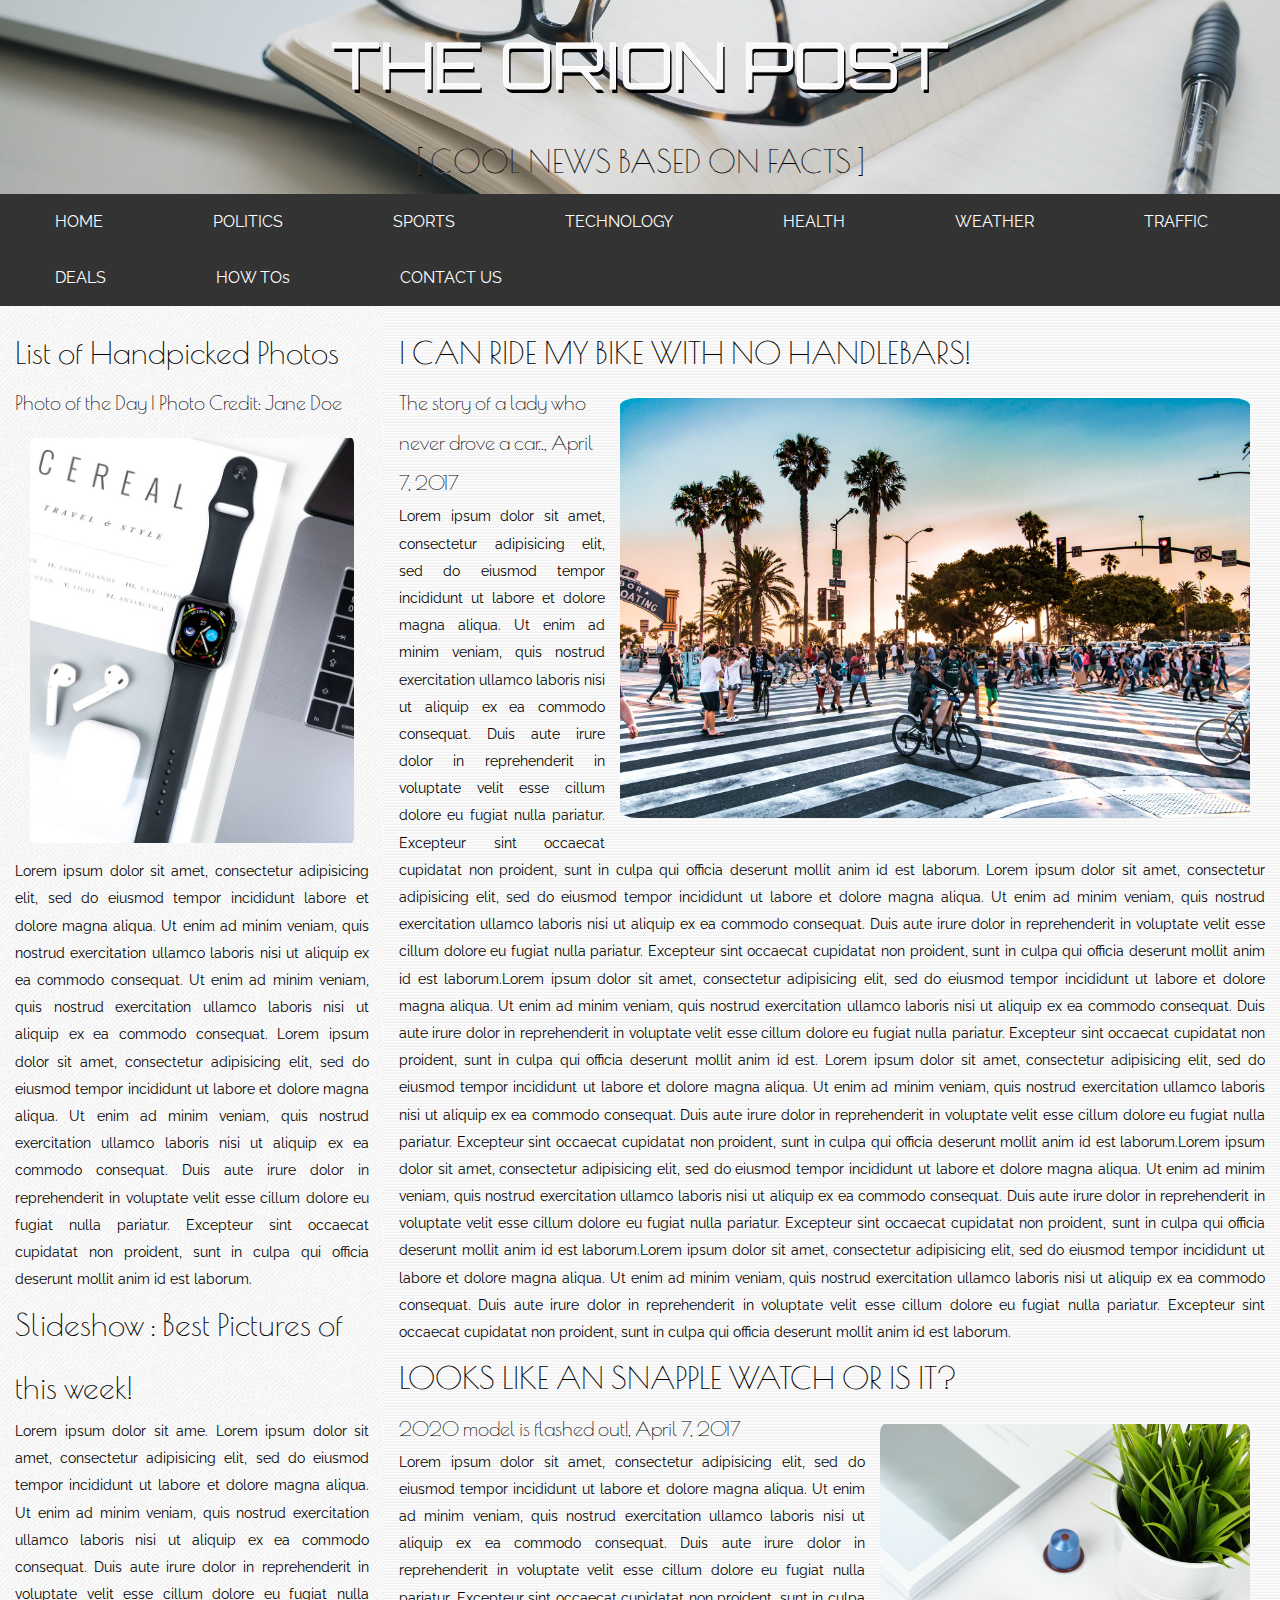
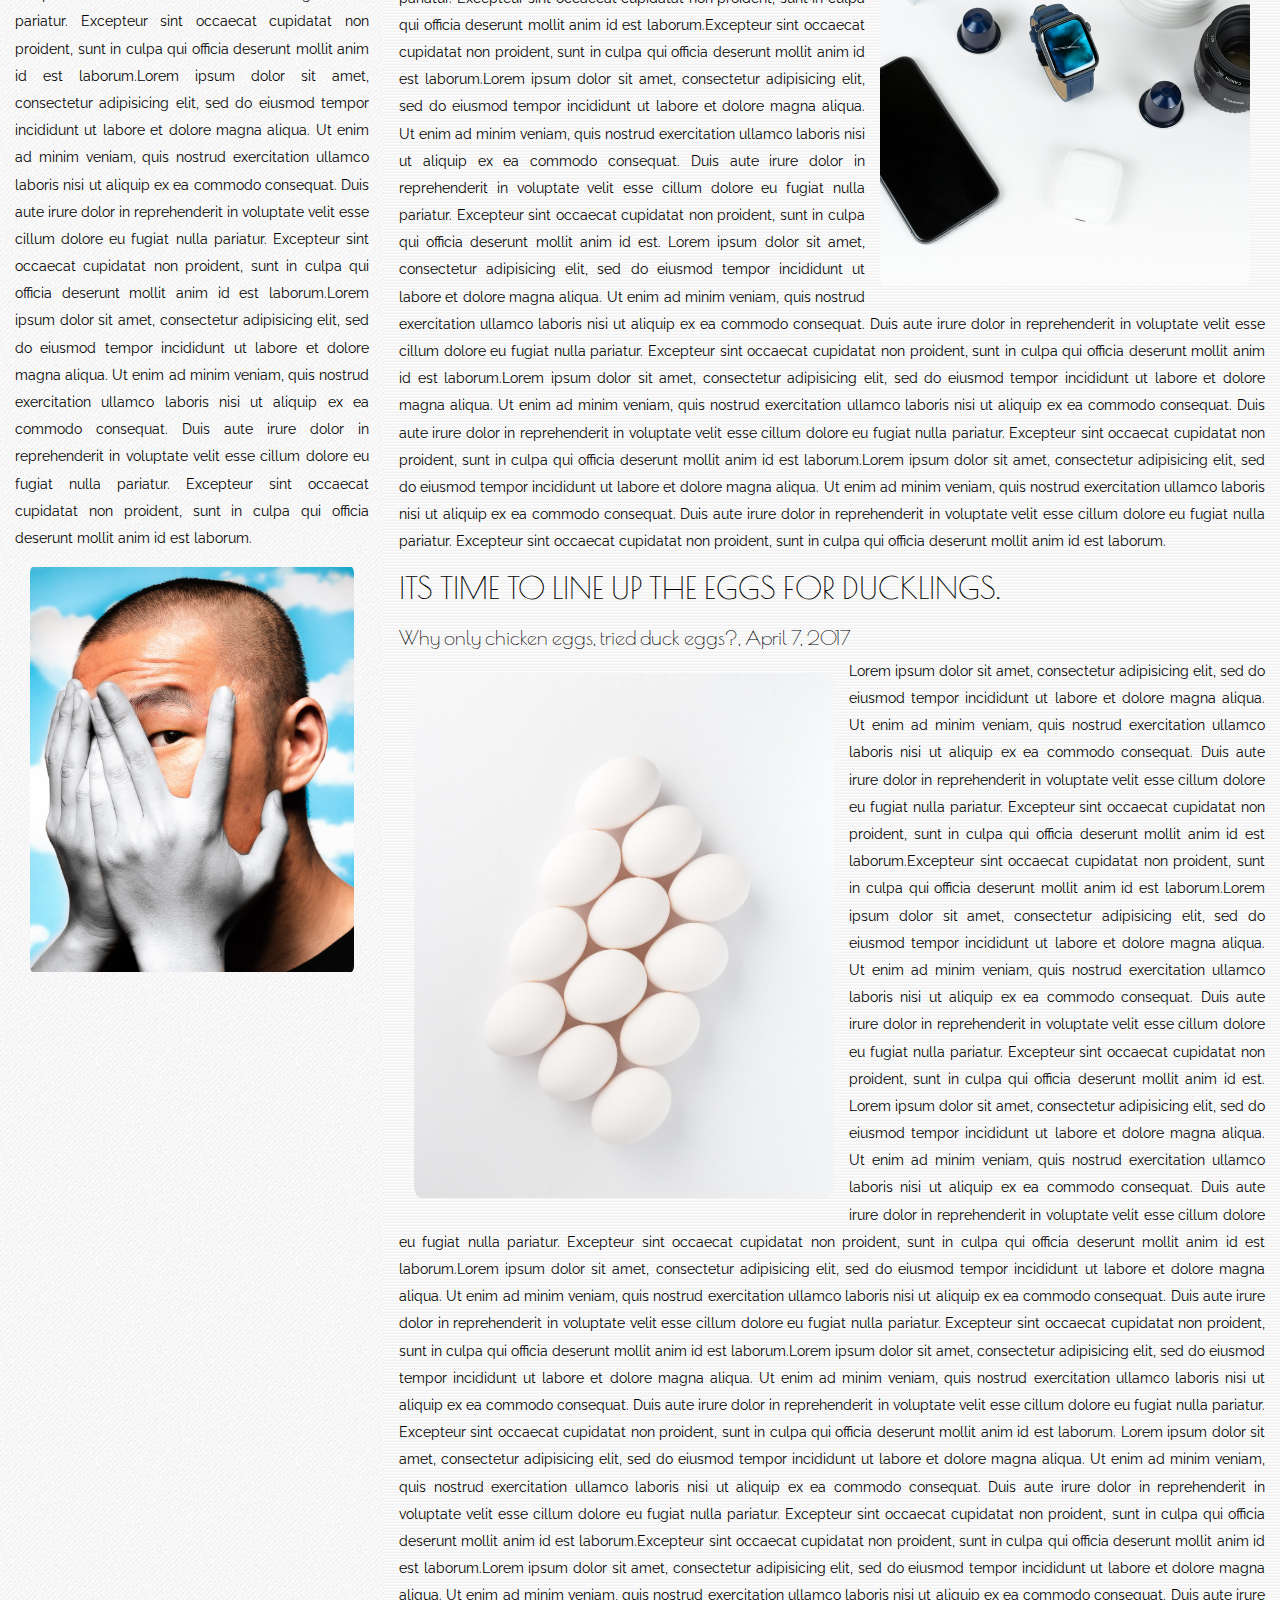
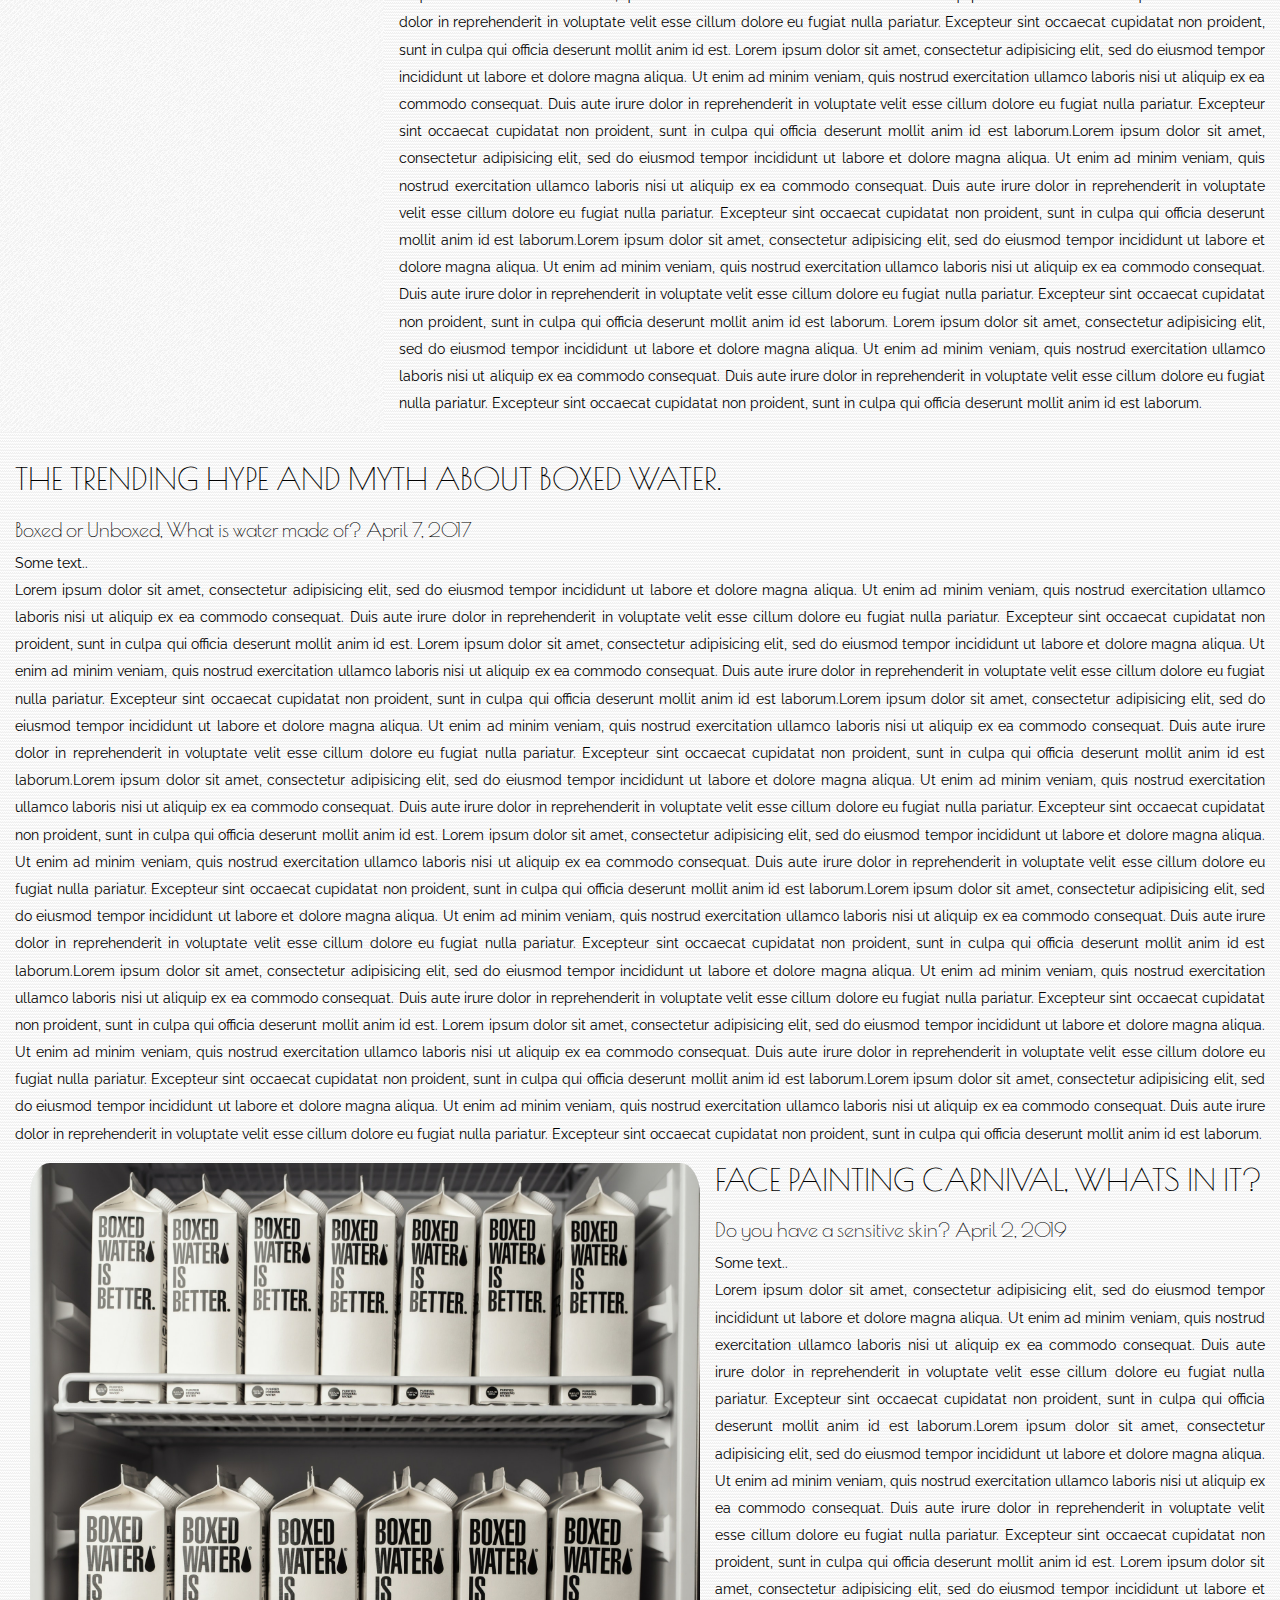
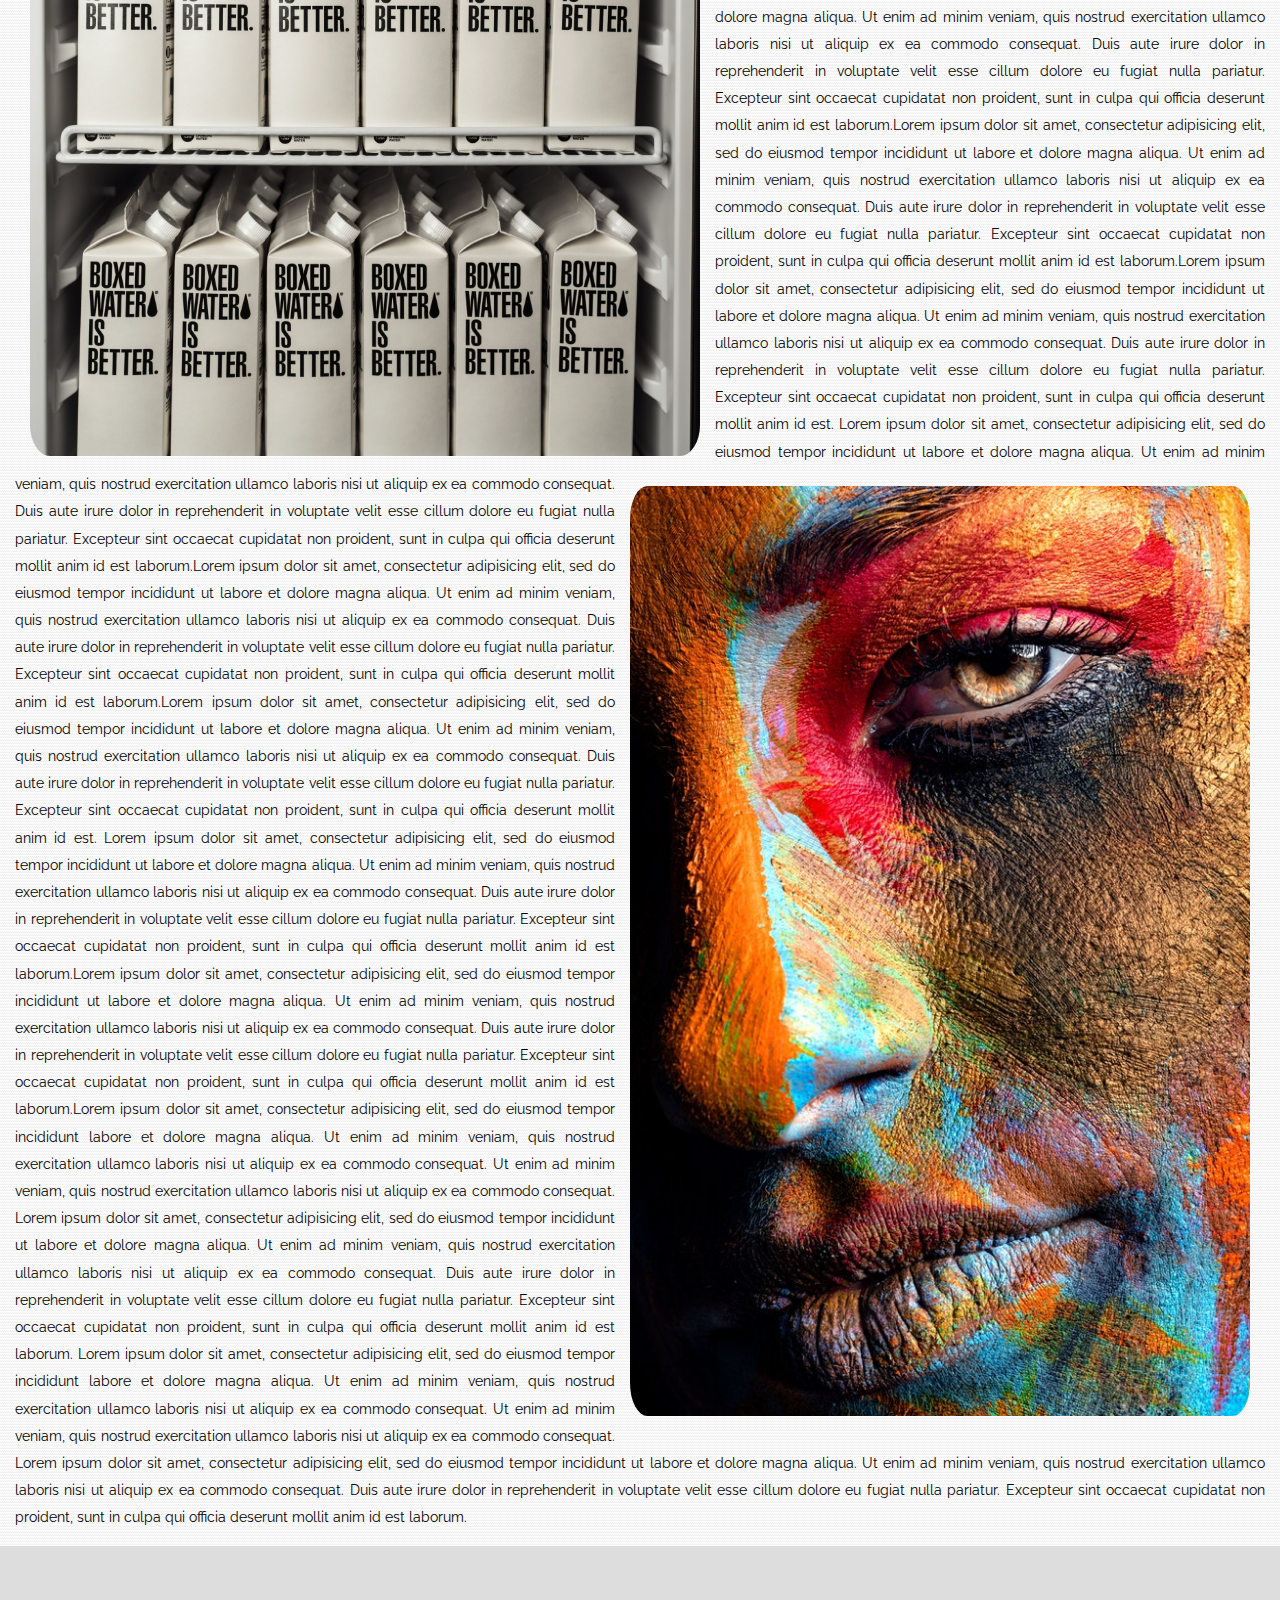
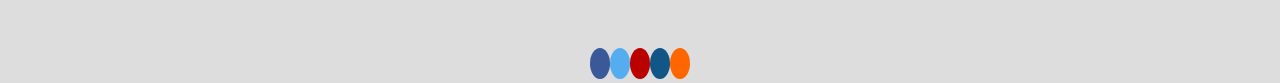
<file: index3.html>
<!DOCTYPE html>
<html lang="en">

<head>
    <title>THE ORION POST</title>
    <meta charset="UTF-8">
    <meta name="viewport" content="width=device-width, initial-scale=1">
    <link href="https://fonts.googleapis.com/css?family=Orbitron|Poiret+One|Raleway&display=swap" rel="stylesheet">
    <style>
    /* CSS Reset https://meyerweb.com/eric/tools/css/reset/index.html */
    /*--------------------------------------------------------------*/
    html,
    body,
    div,
    span,
    applet,
    object,
    iframe,
    h1,
    h2,
    h3,
    h4,
    h5,
    h6,
    p,
    blockquote,
    pre,
    a,
    abbr,
    acronym,
    address,
    big,
    cite,
    code,
    del,
    dfn,
    em,
    img,
    ins,
    kbd,
    q,
    s,
    samp,
    small,
    strike,
    strong,
    sub,
    sup,
    tt,
    var,
    b,
    u,
    i,
    center,
    dl,
    dt,
    dd,
    ol,
    ul,
    li,
    fieldset,
    form,
    label,
    legend,
    table,
    caption,
    tbody,
    tfoot,
    thead,
    tr,
    th,
    td,
    article,
    aside,
    canvas,
    details,
    embed,
    figure,
    figcaption,
    footer,
    header,
    hgroup,
    menu,
    nav,
    output,
    ruby,
    section,
    summary,
    time,
    mark,
    audio,
    video {
        margin: 0;
        padding: 0;
        border: 0;
        font-size: 100%;
        font: inherit;
        vertical-align: baseline;
    }

    /* HTML5 display-role reset for older browsers */
    article,
    aside,
    details,
    figcaption,
    figure,
    footer,
    header,
    hgroup,
    menu,
    nav,
    section {
        display: block;
    }

    body {
        line-height: 2;
    }

    ol,
    ul {
        list-style: none;
    }

    blockquote,
    q {
        quotes: none;
    }

    blockquote:before,
    blockquote:after,
    q:before,
    q:after {
        content: '';
        content: none;
    }

    table {
        border-collapse: collapse;
        border-spacing: 0;
    }

    /*--------------------------------------------------------------------*/
    * {
        -webkit-box-sizing: border-box;
        box-sizing: border-box;
    }

    body {
        margin: 0;
    }

    .header {
        font-family: 'Orbitron', sans-serif;
        padding: 1px;
        text-align: center;
        background-image: url("images/npheader3.jpg");
        background-size: cover;

    }

    .header h1 {
        font-size: 4em;
        color: #F9F9F9;
        -webkit-text-fill-color: #F9F9F9;
        -webkit-text-stroke-width: 1px;
        -webkit-text-stroke-color: white;
        text-shadow:
            2px 4px 0 #000;
    }

    .header h2 {
        font-family: 'Poiret One', sans-serif;
        font-size: 2em;
        -webkit-text-fill-color: black;
        -webkit-text-stroke-width: .1px;
        -webkit-text-stroke-color: white;
    }

    h2 {
        font-family: 'Poiret One', cursive;
        font-size: 1.95em;
    }

    h5 {
        font-family: 'Poiret One', cursive;
        font-size: 1.25em;
    }

    p {
        font-family: 'Raleway', sans-serif;
        font-size: 0.85em;
        text-align: justify;
    }

    .navbar {
        overflow: hidden;
        background-color: #333;
        position: sticky;
        position: -webkit-sticky;
        top: 0;
    }

    .navbar a {
        font-family: 'Raleway', sans-serif;
        float: left;
        display: block;
        color: white;
        padding: 12px 55px;
        text-decoration: none;
    }

    .navbar .icon {
        display: none;
    }

    .navbar a.right {
        float: right;
    }

    .navbar a:hover {
        background-color: #ddd;
        color: black;
    }

    .navbar a:active {
        background-color: #666;
        color: white;
    }

    @media only screen and (device-width: 768px),
    only screen and (max-width: 768px) {
        .navbar a {
            display: none;
        }

        .navbar a.icon {
            float: right;
            display: block;
        }

        .header {
            background-image: url("images/header5.webp");
        }
    }

    @media only screen and (device-width: 768px),
    only screen and (max-width: 768px),
    only screen and (orientation: landscape) {
        .navbar.responsive {
            position: relative;
        }

        .navbar.responsive .icon {
            position: absolute;
            right: 0;
            top: 0;
        }

        .navbar.responsive a {
            float: none;
            display: block;
            text-align: left;
        }

        .navbar.responsive {
            float: none;
        }

        .navbar.responsive {
            position: relative;
        }

        .navbar.responsive {
            display: block;
            width: 100%;
            text-align: right;
        }
    }

    .row {
        display: -ms-flexbox;
        display: -webkit-box;
        display: flex;
        -ms-flex-wrap: wrap;
        flex-wrap: wrap;
        background-image: url("images/linen.png");
    }

    .side {
        -ms-flex: 30%;
        -webkit-box-flex: 30%;
        flex: 30%;
        background-image: url("images/debut_light.png");
        padding: 15px;
    }

    .main {
        -ms-flex: 70%;
        -webkit-box-flex: 70%;
        flex: 70%;
        padding: 15px;
    }

    .fakeimg {
        width: 100%;
        height: 50%;
        padding: 20px;
    }

    .responsive-pic {
        border-radius: 5%;
        max-width: 100%;
        height: auto;
        float: right;
        padding: 15px;
    }

    .cleafix {
        overflow: auto;
    }

    .responsive-pic-left {
        border-radius: 5%;
        max-width: 100%;
        height: auto;
        float: left;
        padding: 15px;
    }

    #myBtn {
        display: none;
        position: fixed;
        bottom: 20px;
        right: 30px;
        z-index: 99;
        font-size: 18px;
        border: none;
        outline: none;
        background-color: gray;
        color: white;
        cursor: pointer;
        padding: 15px;
        border-radius: 85%;
    }

    .footer {
        background: #ddd;
        text-align: center;
        padding: 100px;
        padding-bottom: 5px;
    }

    @media only screen and (device-width: 768px),
    only screen and (max-width: 768px) {
        .row {
            -webkit-box-orient: vertical;
            -webkit-box-direction: normal;
            -ms-flex-direction: column;
            flex-direction: column;
        }
    }

    .fa {
        padding: 10px;
        font-size: 10px;
        width: 30px;
        text-align: center;
        text-decoration: none;
        border-radius: 50%;
    }

    .fa:hover {
        opacity: 1;
    }

    .fa-facebook {
        background: #3B5998;
        color: white;
    }

    .fa-twitter {
        background: #55ACEE;
        color: white;
    }

    .fa-youtube {
        background: #bb0000;
        color: white;
    }

    .fa-instagram {
        background: #125688;
        color: white;
    }

    .fa-rss {
        background: #ff6600;
        color: white;
    }
    </style>
</head>

<body>
    <div class="header">
        <h1>THE ORION POST</h1>
        <h2>[ COOL NEWS BASED ON FACTS ]</h2>
    </div>
    <div class="navbar" id="myNavbar">
        <a href="index3.html">HOME </a>
        <a href="javascript:void(0)">POLITICS</a>
        <a href="javascript:void(0)">SPORTS</a>
        <a href="javascript:void(0)">TECHNOLOGY</a>
        <a href="javascript:void(0)">HEALTH</a>
        <a href="weather.html">WEATHER</a>
        <a href="javascript:void(0)">TRAFFIC</a>
        <a href="javascript:void(0)">DEALS</a>
        <a href="javascript:void(0)">HOW TOs</a>
        <a href="javascript:void(0)">CONTACT US</a>
        <a href="javascript:void(0);" style="font-size:18px;" class="icon" onclick="myFunction()">&#9776;</a>
    </div>
    <div class="row">
        <div class="side">
            <h2>List of Handpicked Photos</h2>
            <h5>Photo of the Day | Photo Credit: Jane Doe</h5>
            <img src="images/gadget2.webp" class="responsive-pic-left" width="600" height="auto" />
            <p>Lorem ipsum dolor sit amet, consectetur adipisicing elit, sed do eiusmod
                tempor incididunt labore et dolore magna aliqua. Ut enim ad minim veniam,
                quis nostrud exercitation ullamco laboris nisi ut aliquip ex ea commodo
                consequat. Ut enim ad minim veniam,
                quis nostrud exercitation ullamco laboris nisi ut aliquip ex ea commodo
                consequat. Lorem ipsum dolor sit amet, consectetur adipisicing elit, sed do eiusmod
                tempor incididunt ut labore et dolore magna aliqua. Ut enim ad minim veniam,
                quis nostrud exercitation ullamco laboris nisi ut aliquip ex ea commodo
                consequat. Duis aute irure dolor in reprehenderit in voluptate velit esse
                cillum dolore eu fugiat nulla pariatur. Excepteur sint occaecat cupidatat non
                proident, sunt in culpa qui officia deserunt mollit anim id est laborum.</p>
            <h2>Slideshow : Best Pictures of this week!</h2>
            <p>Lorem ipsum dolor sit ame. Lorem ipsum dolor sit amet, consectetur adipisicing elit, sed do eiusmod
                tempor incididunt ut labore et dolore magna aliqua. Ut enim ad minim veniam,
                quis nostrud exercitation ullamco laboris nisi ut aliquip ex ea commodo
                consequat. Duis aute irure dolor in reprehenderit in voluptate velit esse
                cillum dolore eu fugiat nulla pariatur. Excepteur sint occaecat cupidatat non
                proident, sunt in culpa qui officia deserunt mollit anim id est laborum.Lorem ipsum dolor sit amet, consectetur adipisicing elit, sed do eiusmod
                tempor incididunt ut labore et dolore magna aliqua. Ut enim ad minim veniam,
                quis nostrud exercitation ullamco laboris nisi ut aliquip ex ea commodo
                consequat. Duis aute irure dolor in reprehenderit in voluptate velit esse
                cillum dolore eu fugiat nulla pariatur. Excepteur sint occaecat cupidatat non
                proident, sunt in culpa qui officia deserunt mollit anim id est laborum.Lorem ipsum dolor sit amet, consectetur adipisicing elit, sed do eiusmod
                tempor incididunt ut labore et dolore magna aliqua. Ut enim ad minim veniam,
                quis nostrud exercitation ullamco laboris nisi ut aliquip ex ea commodo
                consequat. Duis aute irure dolor in reprehenderit in voluptate velit esse
                cillum dolore eu fugiat nulla pariatur. Excepteur sint occaecat cupidatat non
                proident, sunt in culpa qui officia deserunt mollit anim id est laborum.</p>
            <img src="images/human1.webp" class="responsive-pic-left" width="600" height="auto" /><br>
        </div>
        <div class="main">
            <h2>I CAN RIDE MY BIKE WITH NO HANDLEBARS!</h2>
            <img src="images/crossings1.webp" class="responsive-pic" width="660" height="auto" />
            <h5>The story of a lady who never drove a car.., April 7, 2017</h5>
            <p>
                Lorem ipsum dolor sit amet, consectetur adipisicing elit, sed do eiusmod
                tempor incididunt ut labore et dolore magna aliqua. Ut enim ad minim veniam,
                quis nostrud exercitation ullamco laboris nisi ut aliquip ex ea commodo
                consequat. Duis aute irure dolor in reprehenderit in voluptate velit esse
                cillum dolore eu fugiat nulla pariatur. Excepteur sint occaecat cupidatat non
                proident, sunt in culpa qui officia deserunt mollit anim id est laborum. Lorem
                ipsum dolor sit amet, consectetur adipisicing elit, sed do eiusmod
                tempor incididunt ut labore et dolore magna aliqua. Ut enim ad minim veniam,
                quis nostrud exercitation ullamco laboris nisi ut aliquip ex ea commodo
                consequat. Duis aute irure dolor in reprehenderit in voluptate velit esse
                cillum dolore eu fugiat nulla pariatur. Excepteur sint occaecat cupidatat non
                proident, sunt in culpa qui officia deserunt mollit anim id est laborum.Lorem
                ipsum dolor sit amet, consectetur adipisicing elit, sed do eiusmod
                tempor incididunt ut labore et dolore magna aliqua. Ut enim ad minim veniam,
                quis nostrud exercitation ullamco laboris nisi ut aliquip ex ea commodo
                consequat. Duis aute irure dolor in reprehenderit in voluptate velit esse
                cillum dolore eu fugiat nulla pariatur. Excepteur sint occaecat cupidatat non
                proident, sunt in culpa qui officia deserunt mollit anim id est. Lorem ipsum
                dolor sit amet, consectetur adipisicing elit, sed do eiusmod
                tempor incididunt ut labore et dolore magna aliqua. Ut enim ad minim veniam,
                quis nostrud exercitation ullamco laboris nisi ut aliquip ex ea commodo
                consequat. Duis aute irure dolor in reprehenderit in voluptate velit esse
                cillum dolore eu fugiat nulla pariatur. Excepteur sint occaecat cupidatat non
                proident, sunt in culpa qui officia deserunt mollit anim id est laborum.Lorem
                ipsum dolor sit amet, consectetur adipisicing elit, sed do eiusmod
                tempor incididunt ut labore et dolore magna aliqua. Ut enim ad minim veniam,
                quis nostrud exercitation ullamco laboris nisi ut aliquip ex ea commodo
                consequat. Duis aute irure dolor in reprehenderit in voluptate velit esse
                cillum dolore eu fugiat nulla pariatur. Excepteur sint occaecat cupidatat non
                proident, sunt in culpa qui officia deserunt mollit anim id est laborum.Lorem
                ipsum dolor sit amet, consectetur adipisicing elit, sed do eiusmod
                tempor incididunt ut labore et dolore magna aliqua. Ut enim ad minim veniam,
                quis nostrud exercitation ullamco laboris nisi ut aliquip ex ea commodo
                consequat. Duis aute irure dolor in reprehenderit in voluptate velit esse
                cillum dolore eu fugiat nulla pariatur. Excepteur sint occaecat cupidatat non
                proident, sunt in culpa qui officia deserunt mollit anim id est laborum.</p>
            <p style="clear:right"></p>
            <div class="clearfix">
                <h2>LOOKS LIKE AN SNAPPLE WATCH OR IS IT?</h2>
                <img src="images/gadget1.webp" class="responsive-pic" width="400" height="auto" />
                <h5>2020 model is flashed out!, April 7, 2017</h5>
                <p> Lorem ipsum dolor sit amet, consectetur adipisicing elit, sed do eiusmod
                    tempor incididunt ut labore et dolore magna aliqua. Ut enim ad minim veniam,
                    quis nostrud exercitation ullamco laboris nisi ut aliquip ex ea commodo
                    consequat. Duis aute irure dolor in reprehenderit in voluptate velit esse
                    cillum dolore eu fugiat nulla pariatur. Excepteur sint occaecat cupidatat non
                    proident, sunt in culpa qui officia deserunt mollit anim id est laborum.Excepteur sint occaecat cupidatat non
                    proident, sunt in culpa qui officia deserunt mollit anim id est laborum.Lorem
                    ipsum dolor sit amet, consectetur adipisicing elit, sed do eiusmod
                    tempor incididunt ut labore et dolore magna aliqua. Ut enim ad minim veniam,
                    quis nostrud exercitation ullamco laboris nisi ut aliquip ex ea commodo
                    consequat. Duis aute irure dolor in reprehenderit in voluptate velit esse
                    cillum dolore eu fugiat nulla pariatur. Excepteur sint occaecat cupidatat non
                    proident, sunt in culpa qui officia deserunt mollit anim id est. Lorem ipsum
                    dolor sit amet, consectetur adipisicing elit, sed do eiusmod
                    tempor incididunt ut labore et dolore magna aliqua. Ut enim ad minim veniam,
                    quis nostrud exercitation ullamco laboris nisi ut aliquip ex ea commodo
                    consequat. Duis aute irure dolor in reprehenderit in voluptate velit esse
                    cillum dolore eu fugiat nulla pariatur. Excepteur sint occaecat cupidatat non
                    proident, sunt in culpa qui officia deserunt mollit anim id est laborum.Lorem
                    ipsum dolor sit amet, consectetur adipisicing elit, sed do eiusmod
                    tempor incididunt ut labore et dolore magna aliqua. Ut enim ad minim veniam,
                    quis nostrud exercitation ullamco laboris nisi ut aliquip ex ea commodo
                    consequat. Duis aute irure dolor in reprehenderit in voluptate velit esse
                    cillum dolore eu fugiat nulla pariatur. Excepteur sint occaecat cupidatat non
                    proident, sunt in culpa qui officia deserunt mollit anim id est laborum.Lorem
                    ipsum dolor sit amet, consectetur adipisicing elit, sed do eiusmod
                    tempor incididunt ut labore et dolore magna aliqua. Ut enim ad minim veniam,
                    quis nostrud exercitation ullamco laboris nisi ut aliquip ex ea commodo
                    consequat. Duis aute irure dolor in reprehenderit in voluptate velit esse
                    cillum dolore eu fugiat nulla pariatur. Excepteur sint occaecat cupidatat non
                    proident, sunt in culpa qui officia deserunt mollit anim id est laborum.</p>
            </div>
            <h2>ITS TIME TO LINE UP THE EGGS FOR DUCKLINGS.</h2>
            <h5>Why only chicken eggs, tried duck eggs?, April 7, 2017</h5>
            <img src="images/eggs.webp" class="responsive-pic-left" width="450" height="auto" />
            <p> Lorem ipsum dolor sit amet, consectetur adipisicing elit, sed do eiusmod
                tempor incididunt ut labore et dolore magna aliqua. Ut enim ad minim veniam,
                quis nostrud exercitation ullamco laboris nisi ut aliquip ex ea commodo
                consequat. Duis aute irure dolor in reprehenderit in voluptate velit esse
                cillum dolore eu fugiat nulla pariatur. Excepteur sint occaecat cupidatat non
                proident, sunt in culpa qui officia deserunt mollit anim id est laborum.Excepteur sint occaecat cupidatat non
                proident, sunt in culpa qui officia deserunt mollit anim id est laborum.Lorem
                ipsum dolor sit amet, consectetur adipisicing elit, sed do eiusmod
                tempor incididunt ut labore et dolore magna aliqua. Ut enim ad minim veniam,
                quis nostrud exercitation ullamco laboris nisi ut aliquip ex ea commodo
                consequat. Duis aute irure dolor in reprehenderit in voluptate velit esse
                cillum dolore eu fugiat nulla pariatur. Excepteur sint occaecat cupidatat non
                proident, sunt in culpa qui officia deserunt mollit anim id est. Lorem ipsum
                dolor sit amet, consectetur adipisicing elit, sed do eiusmod
                tempor incididunt ut labore et dolore magna aliqua. Ut enim ad minim veniam,
                quis nostrud exercitation ullamco laboris nisi ut aliquip ex ea commodo
                consequat. Duis aute irure dolor in reprehenderit in voluptate velit esse
                cillum dolore eu fugiat nulla pariatur. Excepteur sint occaecat cupidatat non
                proident, sunt in culpa qui officia deserunt mollit anim id est laborum.Lorem
                ipsum dolor sit amet, consectetur adipisicing elit, sed do eiusmod
                tempor incididunt ut labore et dolore magna aliqua. Ut enim ad minim veniam,
                quis nostrud exercitation ullamco laboris nisi ut aliquip ex ea commodo
                consequat. Duis aute irure dolor in reprehenderit in voluptate velit esse
                cillum dolore eu fugiat nulla pariatur. Excepteur sint occaecat cupidatat non
                proident, sunt in culpa qui officia deserunt mollit anim id est laborum.Lorem
                ipsum dolor sit amet, consectetur adipisicing elit, sed do eiusmod
                tempor incididunt ut labore et dolore magna aliqua. Ut enim ad minim veniam,
                quis nostrud exercitation ullamco laboris nisi ut aliquip ex ea commodo
                consequat. Duis aute irure dolor in reprehenderit in voluptate velit esse
                cillum dolore eu fugiat nulla pariatur. Excepteur sint occaecat cupidatat non
                proident, sunt in culpa qui officia deserunt mollit anim id est laborum.
                Lorem ipsum dolor sit amet, consectetur adipisicing elit, sed do eiusmod
                tempor incididunt ut labore et dolore magna aliqua. Ut enim ad minim veniam,
                quis nostrud exercitation ullamco laboris nisi ut aliquip ex ea commodo
                consequat. Duis aute irure dolor in reprehenderit in voluptate velit esse
                cillum dolore eu fugiat nulla pariatur. Excepteur sint occaecat cupidatat non
                proident, sunt in culpa qui officia deserunt mollit anim id est laborum.Excepteur
                sint occaecat cupidatat non proident, sunt in culpa qui officia deserunt mollit anim id est laborum.Lorem
                ipsum dolor sit amet, consectetur adipisicing elit, sed do eiusmod
                tempor incididunt ut labore et dolore magna aliqua. Ut enim ad minim veniam,
                quis nostrud exercitation ullamco laboris nisi ut aliquip ex ea commodo
                consequat. Duis aute irure dolor in reprehenderit in voluptate velit esse
                cillum dolore eu fugiat nulla pariatur. Excepteur sint occaecat cupidatat non
                proident, sunt in culpa qui officia deserunt mollit anim id est. Lorem ipsum
                dolor sit amet, consectetur adipisicing elit, sed do eiusmod
                tempor incididunt ut labore et dolore magna aliqua. Ut enim ad minim veniam,
                quis nostrud exercitation ullamco laboris nisi ut aliquip ex ea commodo
                consequat. Duis aute irure dolor in reprehenderit in voluptate velit esse
                cillum dolore eu fugiat nulla pariatur. Excepteur sint occaecat cupidatat non
                proident, sunt in culpa qui officia deserunt mollit anim id est laborum.Lorem
                ipsum dolor sit amet, consectetur adipisicing elit, sed do eiusmod
                tempor incididunt ut labore et dolore magna aliqua. Ut enim ad minim veniam,
                quis nostrud exercitation ullamco laboris nisi ut aliquip ex ea commodo
                consequat. Duis aute irure dolor in reprehenderit in voluptate velit esse
                cillum dolore eu fugiat nulla pariatur. Excepteur sint occaecat cupidatat non
                proident, sunt in culpa qui officia deserunt mollit anim id est laborum.Lorem
                ipsum dolor sit amet, consectetur adipisicing elit, sed do eiusmod
                tempor incididunt ut labore et dolore magna aliqua. Ut enim ad minim veniam,
                quis nostrud exercitation ullamco laboris nisi ut aliquip ex ea commodo
                consequat. Duis aute irure dolor in reprehenderit in voluptate velit esse
                cillum dolore eu fugiat nulla pariatur. Excepteur sint occaecat cupidatat non
                proident, sunt in culpa qui officia deserunt mollit anim id est laborum. Lorem ipsum dolor sit amet, consectetur adipisicing elit, sed do eiusmod
                tempor incididunt ut labore et dolore magna aliqua. Ut enim ad minim veniam,
                quis nostrud exercitation ullamco laboris nisi ut aliquip ex ea commodo
                consequat. Duis aute irure dolor in reprehenderit in voluptate velit esse
                cillum dolore eu fugiat nulla pariatur. Excepteur sint occaecat cupidatat non
                proident, sunt in culpa qui officia deserunt mollit anim id est laborum.</p>
        </div>
        <div class="main">
            <h2>THE TRENDING HYPE AND MYTH ABOUT BOXED WATER. </h2>
            <h5>Boxed or Unboxed, What is water made of? April 7, 2017</h5>
            <p>Some text..</p>
            <p>Lorem ipsum dolor sit amet, consectetur adipisicing elit, sed do eiusmod
                tempor incididunt ut labore et dolore magna aliqua. Ut enim ad minim veniam,
                quis nostrud exercitation ullamco laboris nisi ut aliquip ex ea commodo
                consequat. Duis aute irure dolor in reprehenderit in voluptate velit esse
                cillum dolore eu fugiat nulla pariatur. Excepteur sint occaecat cupidatat non
                proident, sunt in culpa qui officia deserunt mollit anim id est. Lorem ipsum dolor sit amet, consectetur adipisicing elit, sed do eiusmod
                tempor incididunt ut labore et dolore magna aliqua. Ut enim ad minim veniam,
                quis nostrud exercitation ullamco laboris nisi ut aliquip ex ea commodo
                consequat. Duis aute irure dolor in reprehenderit in voluptate velit esse
                cillum dolore eu fugiat nulla pariatur. Excepteur sint occaecat cupidatat non
                proident, sunt in culpa qui officia deserunt mollit anim id est laborum.Lorem ipsum dolor sit amet, consectetur adipisicing elit, sed do eiusmod
                tempor incididunt ut labore et dolore magna aliqua. Ut enim ad minim veniam,
                quis nostrud exercitation ullamco laboris nisi ut aliquip ex ea commodo
                consequat. Duis aute irure dolor in reprehenderit in voluptate velit esse
                cillum dolore eu fugiat nulla pariatur. Excepteur sint occaecat cupidatat non
                proident, sunt in culpa qui officia deserunt mollit anim id est laborum.Lorem ipsum dolor sit amet, consectetur adipisicing elit, sed do eiusmod
                tempor incididunt ut labore et dolore magna aliqua. Ut enim ad minim veniam,
                quis nostrud exercitation ullamco laboris nisi ut aliquip ex ea commodo
                consequat. Duis aute irure dolor in reprehenderit in voluptate velit esse
                cillum dolore eu fugiat nulla pariatur. Excepteur sint occaecat cupidatat non
                proident, sunt in culpa qui officia deserunt mollit anim id est. Lorem ipsum dolor sit amet, consectetur adipisicing elit, sed do eiusmod
                tempor incididunt ut labore et dolore magna aliqua. Ut enim ad minim veniam,
                quis nostrud exercitation ullamco laboris nisi ut aliquip ex ea commodo
                consequat. Duis aute irure dolor in reprehenderit in voluptate velit esse
                cillum dolore eu fugiat nulla pariatur. Excepteur sint occaecat cupidatat non
                proident, sunt in culpa qui officia deserunt mollit anim id est laborum.Lorem ipsum dolor sit amet, consectetur adipisicing elit, sed do eiusmod
                tempor incididunt ut labore et dolore magna aliqua. Ut enim ad minim veniam,
                quis nostrud exercitation ullamco laboris nisi ut aliquip ex ea commodo
                consequat. Duis aute irure dolor in reprehenderit in voluptate velit esse
                cillum dolore eu fugiat nulla pariatur. Excepteur sint occaecat cupidatat non
                proident, sunt in culpa qui officia deserunt mollit anim id est laborum.Lorem ipsum dolor sit amet, consectetur adipisicing elit, sed do eiusmod
                tempor incididunt ut labore et dolore magna aliqua. Ut enim ad minim veniam,
                quis nostrud exercitation ullamco laboris nisi ut aliquip ex ea commodo
                consequat. Duis aute irure dolor in reprehenderit in voluptate velit esse
                cillum dolore eu fugiat nulla pariatur. Excepteur sint occaecat cupidatat non
                proident, sunt in culpa qui officia deserunt mollit anim id est. Lorem ipsum dolor sit amet, consectetur adipisicing elit, sed do eiusmod
                tempor incididunt ut labore et dolore magna aliqua. Ut enim ad minim veniam,
                quis nostrud exercitation ullamco laboris nisi ut aliquip ex ea commodo
                consequat. Duis aute irure dolor in reprehenderit in voluptate velit esse
                cillum dolore eu fugiat nulla pariatur. Excepteur sint occaecat cupidatat non
                proident, sunt in culpa qui officia deserunt mollit anim id est laborum.Lorem ipsum dolor sit amet, consectetur adipisicing elit, sed do eiusmod
                tempor incididunt ut labore et dolore magna aliqua. Ut enim ad minim veniam,
                quis nostrud exercitation ullamco laboris nisi ut aliquip ex ea commodo
                consequat. Duis aute irure dolor in reprehenderit in voluptate velit esse
                cillum dolore eu fugiat nulla pariatur. Excepteur sint occaecat cupidatat non
                proident, sunt in culpa qui officia deserunt mollit anim id est laborum.</p>
            <img src="images/water.webp" class="responsive-pic-left" width="700" height="auto" />
            <h2>FACE PAINTING CARNIVAL, WHATS IN IT?</h2>
            <h5>Do you have a sensitive skin? April 2, 2019</h5>
            <img src="images/human2.webp" class="responsive-pic" width="650" height="auto" />
            <p>Some text..</p>
            <p>Lorem ipsum dolor sit amet, consectetur adipisicing elit, sed do eiusmod
                tempor incididunt ut labore et dolore magna aliqua. Ut enim ad minim veniam,
                quis nostrud exercitation ullamco laboris nisi ut aliquip ex ea commodo
                consequat. Duis aute irure dolor in reprehenderit in voluptate velit esse
                cillum dolore eu fugiat nulla pariatur. Excepteur sint occaecat cupidatat non
                proident, sunt in culpa qui officia deserunt mollit anim id est laborum.Lorem ipsum dolor sit amet, consectetur adipisicing elit, sed do eiusmod
                tempor incididunt ut labore et dolore magna aliqua. Ut enim ad minim veniam,
                quis nostrud exercitation ullamco laboris nisi ut aliquip ex ea commodo
                consequat. Duis aute irure dolor in reprehenderit in voluptate velit esse
                cillum dolore eu fugiat nulla pariatur. Excepteur sint occaecat cupidatat non
                proident, sunt in culpa qui officia deserunt mollit anim id est. Lorem ipsum dolor sit amet, consectetur adipisicing elit, sed do eiusmod
                tempor incididunt ut labore et dolore magna aliqua. Ut enim ad minim veniam,
                quis nostrud exercitation ullamco laboris nisi ut aliquip ex ea commodo
                consequat. Duis aute irure dolor in reprehenderit in voluptate velit esse
                cillum dolore eu fugiat nulla pariatur. Excepteur sint occaecat cupidatat non
                proident, sunt in culpa qui officia deserunt mollit anim id est laborum.Lorem ipsum dolor sit amet, consectetur adipisicing elit, sed do eiusmod
                tempor incididunt ut labore et dolore magna aliqua. Ut enim ad minim veniam,
                quis nostrud exercitation ullamco laboris nisi ut aliquip ex ea commodo
                consequat. Duis aute irure dolor in reprehenderit in voluptate velit esse
                cillum dolore eu fugiat nulla pariatur. Excepteur sint occaecat cupidatat non
                proident, sunt in culpa qui officia deserunt mollit anim id est laborum.Lorem ipsum dolor sit amet, consectetur adipisicing elit, sed do eiusmod
                tempor incididunt ut labore et dolore magna aliqua. Ut enim ad minim veniam,
                quis nostrud exercitation ullamco laboris nisi ut aliquip ex ea commodo
                consequat. Duis aute irure dolor in reprehenderit in voluptate velit esse
                cillum dolore eu fugiat nulla pariatur. Excepteur sint occaecat cupidatat non
                proident, sunt in culpa qui officia deserunt mollit anim id est. Lorem ipsum dolor sit amet, consectetur adipisicing elit, sed do eiusmod
                tempor incididunt ut labore et dolore magna aliqua. Ut enim ad minim veniam,
                quis nostrud exercitation ullamco laboris nisi ut aliquip ex ea commodo
                consequat. Duis aute irure dolor in reprehenderit in voluptate velit esse
                cillum dolore eu fugiat nulla pariatur. Excepteur sint occaecat cupidatat non
                proident, sunt in culpa qui officia deserunt mollit anim id est laborum.Lorem ipsum dolor sit amet, consectetur adipisicing elit, sed do eiusmod
                tempor incididunt ut labore et dolore magna aliqua. Ut enim ad minim veniam,
                quis nostrud exercitation ullamco laboris nisi ut aliquip ex ea commodo
                consequat. Duis aute irure dolor in reprehenderit in voluptate velit esse
                cillum dolore eu fugiat nulla pariatur. Excepteur sint occaecat cupidatat non
                proident, sunt in culpa qui officia deserunt mollit anim id est laborum.Lorem ipsum dolor sit amet, consectetur adipisicing elit, sed do eiusmod
                tempor incididunt ut labore et dolore magna aliqua. Ut enim ad minim veniam,
                quis nostrud exercitation ullamco laboris nisi ut aliquip ex ea commodo
                consequat. Duis aute irure dolor in reprehenderit in voluptate velit esse
                cillum dolore eu fugiat nulla pariatur. Excepteur sint occaecat cupidatat non
                proident, sunt in culpa qui officia deserunt mollit anim id est. Lorem ipsum dolor sit amet, consectetur adipisicing elit, sed do eiusmod
                tempor incididunt ut labore et dolore magna aliqua. Ut enim ad minim veniam,
                quis nostrud exercitation ullamco laboris nisi ut aliquip ex ea commodo
                consequat. Duis aute irure dolor in reprehenderit in voluptate velit esse
                cillum dolore eu fugiat nulla pariatur. Excepteur sint occaecat cupidatat non
                proident, sunt in culpa qui officia deserunt mollit anim id est laborum.Lorem ipsum dolor sit amet, consectetur adipisicing elit, sed do eiusmod
                tempor incididunt ut labore et dolore magna aliqua. Ut enim ad minim veniam,
                quis nostrud exercitation ullamco laboris nisi ut aliquip ex ea commodo
                consequat. Duis aute irure dolor in reprehenderit in voluptate velit esse
                cillum dolore eu fugiat nulla pariatur. Excepteur sint occaecat cupidatat non
                proident, sunt in culpa qui officia deserunt mollit anim id est laborum.Lorem ipsum dolor sit amet, consectetur adipisicing elit, sed do eiusmod
                tempor incididunt labore et dolore magna aliqua. Ut enim ad minim veniam,
                quis nostrud exercitation ullamco laboris nisi ut aliquip ex ea commodo
                consequat. Ut enim ad minim veniam,
                quis nostrud exercitation ullamco laboris nisi ut aliquip ex ea commodo
                consequat. Lorem ipsum dolor sit amet, consectetur adipisicing elit, sed do eiusmod
                tempor incididunt ut labore et dolore magna aliqua. Ut enim ad minim veniam,
                quis nostrud exercitation ullamco laboris nisi ut aliquip ex ea commodo
                consequat. Duis aute irure dolor in reprehenderit in voluptate velit esse
                cillum dolore eu fugiat nulla pariatur. Excepteur sint occaecat cupidatat non
                proident, sunt in culpa qui officia deserunt mollit anim id est laborum.
                Lorem ipsum dolor sit amet, consectetur adipisicing elit, sed do eiusmod
                tempor incididunt labore et dolore magna aliqua. Ut enim ad minim veniam,
                quis nostrud exercitation ullamco laboris nisi ut aliquip ex ea commodo
                consequat. Ut enim ad minim veniam,
                quis nostrud exercitation ullamco laboris nisi ut aliquip ex ea commodo
                consequat. Lorem ipsum dolor sit amet, consectetur adipisicing elit, sed do eiusmod
                tempor incididunt ut labore et dolore magna aliqua. Ut enim ad minim veniam,
                quis nostrud exercitation ullamco laboris nisi ut aliquip ex ea commodo
                consequat. Duis aute irure dolor in reprehenderit in voluptate velit esse
                cillum dolore eu fugiat nulla pariatur. Excepteur sint occaecat cupidatat non
                proident, sunt in culpa qui officia deserunt mollit anim id est laborum.</p>
        </div>
    </div>
    <button onclick="topFunction()" id="myBtn" title="Go to top">TOP</button>
    <footer>
        <div class="footer">
            <a href="#" class="fa fa-facebook"></a>
            <a href="#" class="fa fa-twitter"></a>
            <a href="#" class="fa fa-youtube"></a>
            <a href="#" class="fa fa-instagram"></a>
            <a href="#" class="fa fa-rss"></a>
        </div>
    </footer>
    <script>
    function myFunction() {
        var x = document.getElementById("myNavbar");
        if (x.className === "navbar") {
            x.className += " responsive";
        } else {
            x.className = "navbar";
        }
    }
    </script>
    <script>
    window.onscroll = function() { scrollFunction() };

    function scrollFunction() {
        if (document.body.scrollTop > 25 || document.documentElement.scrollTop > 25) {
            document.getElementById("myBtn").style.display = "block";
        } else {
            document.getElementById("myBtn").style.display = "none";
        }
    }

    function topFunction() {
        document.body.scrollTop = 0;
        document.documentElement.scrollTop = 0;
    }
    </script>
</body>

</html>
</file>
<file: skeleton-test/css/skeleton.css>
/*
* Skeleton V2.0.4
* Copyright 2014, Dave Gamache
* www.getskeleton.com
* Free to use under the MIT license.
* http://www.opensource.org/licenses/mit-license.php
* 12/29/2014
*/


/* Table of contents
––––––––––––––––––––––––––––––––––––––––––––––––––
- Grid
- Base Styles
- Typography
- Links
- Buttons
- Forms
- Lists
- Code
- Tables
- Spacing
- Utilities
- Clearing
- Media Queries
*/


/* Grid
–––––––––––––––––––––––––––––––––––––––––––––––––– */
.container {
  position: relative;
  width: 100%;
  max-width: 960px;
  margin: 0 auto;
  padding: 0 20px;
  box-sizing: border-box; }
.column,
.columns {
  width: 100%;
  float: left;
  box-sizing: border-box; }

/* For devices larger than 400px */
@media (min-width: 400px) {
  .container {
    width: 85%;
    padding: 0; }
}

/* For devices larger than 550px */
@media (min-width: 550px) {
  .container {
    width: 80%; }
  .column,
  .columns {
    margin-left: 4%; }
  .column:first-child,
  .columns:first-child {
    margin-left: 0; }

  .one.column,
  .one.columns                    { width: 4.66666666667%; }
  .two.columns                    { width: 13.3333333333%; }
  .three.columns                  { width: 22%;            }
  .four.columns                   { width: 30.6666666667%; }
  .five.columns                   { width: 39.3333333333%; }
  .six.columns                    { width: 48%;            }
  .seven.columns                  { width: 56.6666666667%; }
  .eight.columns                  { width: 65.3333333333%; }
  .nine.columns                   { width: 74.0%;          }
  .ten.columns                    { width: 82.6666666667%; }
  .eleven.columns                 { width: 91.3333333333%; }
  .twelve.columns                 { width: 100%; margin-left: 0; }

  .one-third.column               { width: 30.6666666667%; }
  .two-thirds.column              { width: 65.3333333333%; }

  .one-half.column                { width: 48%; }

  /* Offsets */
  .offset-by-one.column,
  .offset-by-one.columns          { margin-left: 8.66666666667%; }
  .offset-by-two.column,
  .offset-by-two.columns          { margin-left: 17.3333333333%; }
  .offset-by-three.column,
  .offset-by-three.columns        { margin-left: 26%;            }
  .offset-by-four.column,
  .offset-by-four.columns         { margin-left: 34.6666666667%; }
  .offset-by-five.column,
  .offset-by-five.columns         { margin-left: 43.3333333333%; }
  .offset-by-six.column,
  .offset-by-six.columns          { margin-left: 52%;            }
  .offset-by-seven.column,
  .offset-by-seven.columns        { margin-left: 60.6666666667%; }
  .offset-by-eight.column,
  .offset-by-eight.columns        { margin-left: 69.3333333333%; }
  .offset-by-nine.column,
  .offset-by-nine.columns         { margin-left: 78.0%;          }
  .offset-by-ten.column,
  .offset-by-ten.columns          { margin-left: 86.6666666667%; }
  .offset-by-eleven.column,
  .offset-by-eleven.columns       { margin-left: 95.3333333333%; }

  .offset-by-one-third.column,
  .offset-by-one-third.columns    { margin-left: 34.6666666667%; }
  .offset-by-two-thirds.column,
  .offset-by-two-thirds.columns   { margin-left: 69.3333333333%; }

  .offset-by-one-half.column,
  .offset-by-one-half.columns     { margin-left: 52%; }

}


/* Base Styles
–––––––––––––––––––––––––––––––––––––––––––––––––– */
/* NOTE
html is set to 62.5% so that all the REM measurements throughout Skeleton
are based on 10px sizing. So basically 1.5rem = 15px :) */
html {
  font-size: 62.5%; }
body {
  font-size: 1.5em; /* currently ems cause chrome bug misinterpreting rems on body element */
  line-height: 1.6;
  font-weight: 400;
  font-family: "Raleway", "HelveticaNeue", "Helvetica Neue", Helvetica, Arial, sans-serif;
  color: #222; }


/* Typography
–––––––––––––––––––––––––––––––––––––––––––––––––– */
h1, h2, h3, h4, h5, h6 {
  margin-top: 0;
  margin-bottom: 2rem;
  font-weight: 300; }
h1 { font-size: 4.0rem; line-height: 1.2;  letter-spacing: -.1rem;}
h2 { font-size: 3.6rem; line-height: 1.25; letter-spacing: -.1rem; }
h3 { font-size: 3.0rem; line-height: 1.3;  letter-spacing: -.1rem; }
h4 { font-size: 2.4rem; line-height: 1.35; letter-spacing: -.08rem; }
h5 { font-size: 1.8rem; line-height: 1.5;  letter-spacing: -.05rem; }
h6 { font-size: 1.5rem; line-height: 1.6;  letter-spacing: 0; }

/* Larger than phablet */
@media (min-width: 550px) {
  h1 { font-size: 5.0rem; }
  h2 { font-size: 4.2rem; }
  h3 { font-size: 3.6rem; }
  h4 { font-size: 3.0rem; }
  h5 { font-size: 2.4rem; }
  h6 { font-size: 1.5rem; }
}

p {
  margin-top: 0; }


/* Links
–––––––––––––––––––––––––––––––––––––––––––––––––– */
a {
  color: #1EAEDB; }
a:hover {
  color: #0FA0CE; }


/* Buttons
–––––––––––––––––––––––––––––––––––––––––––––––––– */
.button,
button,
input[type="submit"],
input[type="reset"],
input[type="button"] {
  display: inline-block;
  height: 38px;
  padding: 0 30px;
  color: #555;
  text-align: center;
  font-size: 11px;
  font-weight: 600;
  line-height: 38px;
  letter-spacing: .1rem;
  text-transform: uppercase;
  text-decoration: none;
  white-space: nowrap;
  background-color: transparent;
  border-radius: 4px;
  border: 1px solid #bbb;
  cursor: pointer;
  box-sizing: border-box; }
.button:hover,
button:hover,
input[type="submit"]:hover,
input[type="reset"]:hover,
input[type="button"]:hover,
.button:focus,
button:focus,
input[type="submit"]:focus,
input[type="reset"]:focus,
input[type="button"]:focus {
  color: #333;
  border-color: #888;
  outline: 0; }
.button.button-primary,
button.button-primary,
input[type="submit"].button-primary,
input[type="reset"].button-primary,
input[type="button"].button-primary {
  color: #FFF;
  background-color: #33C3F0;
  border-color: #33C3F0; }
.button.button-primary:hover,
button.button-primary:hover,
input[type="submit"].button-primary:hover,
input[type="reset"].button-primary:hover,
input[type="button"].button-primary:hover,
.button.button-primary:focus,
button.button-primary:focus,
input[type="submit"].button-primary:focus,
input[type="reset"].button-primary:focus,
input[type="button"].button-primary:focus {
  color: #FFF;
  background-color: #1EAEDB;
  border-color: #1EAEDB; }


/* Forms
–––––––––––––––––––––––––––––––––––––––––––––––––– */
input[type="email"],
input[type="number"],
input[type="search"],
input[type="text"],
input[type="tel"],
input[type="url"],
input[type="password"],
textarea,
select {
  height: 38px;
  padding: 6px 10px; /* The 6px vertically centers text on FF, ignored by Webkit */
  background-color: #fff;
  border: 1px solid #D1D1D1;
  border-radius: 4px;
  box-shadow: none;
  box-sizing: border-box; }
/* Removes awkward default styles on some inputs for iOS */
input[type="email"],
input[type="number"],
input[type="search"],
input[type="text"],
input[type="tel"],
input[type="url"],
input[type="password"],
textarea {
  -webkit-appearance: none;
     -moz-appearance: none;
          appearance: none; }
textarea {
  min-height: 65px;
  padding-top: 6px;
  padding-bottom: 6px; }
input[type="email"]:focus,
input[type="number"]:focus,
input[type="search"]:focus,
input[type="text"]:focus,
input[type="tel"]:focus,
input[type="url"]:focus,
input[type="password"]:focus,
textarea:focus,
select:focus {
  border: 1px solid #33C3F0;
  outline: 0; }
label,
legend {
  display: block;
  margin-bottom: .5rem;
  font-weight: 600; }
fieldset {
  padding: 0;
  border-width: 0; }
input[type="checkbox"],
input[type="radio"] {
  display: inline; }
label > .label-body {
  display: inline-block;
  margin-left: .5rem;
  font-weight: normal; }


/* Lists
–––––––––––––––––––––––––––––––––––––––––––––––––– */
ul {
  list-style: circle inside; }
ol {
  list-style: decimal inside; }
ol, ul {
  padding-left: 0;
  margin-top: 0; }
ul ul,
ul ol,
ol ol,
ol ul {
  margin: 1.5rem 0 1.5rem 3rem;
  font-size: 90%; }
li {
  margin-bottom: 1rem; }


/* Code
–––––––––––––––––––––––––––––––––––––––––––––––––– */
code {
  padding: .2rem .5rem;
  margin: 0 .2rem;
  font-size: 90%;
  white-space: nowrap;
  background: #F1F1F1;
  border: 1px solid #E1E1E1;
  border-radius: 4px; }
pre > code {
  display: block;
  padding: 1rem 1.5rem;
  white-space: pre; }


/* Tables
–––––––––––––––––––––––––––––––––––––––––––––––––– */
th,
td {
  padding: 12px 15px;
  text-align: left;
  border-bottom: 1px solid #E1E1E1; }
th:first-child,
td:first-child {
  padding-left: 0; }
th:last-child,
td:last-child {
  padding-right: 0; }


/* Spacing
–––––––––––––––––––––––––––––––––––––––––––––––––– */
button,
.button {
  margin-bottom: 1rem; }
input,
textarea,
select,
fieldset {
  margin-bottom: 1.5rem; }
pre,
blockquote,
dl,
figure,
table,
p,
ul,
ol,
form {
  margin-bottom: 2.5rem; }


/* Utilities
–––––––––––––––––––––––––––––––––––––––––––––––––– */
.u-full-width {
  width: 100%;
  box-sizing: border-box; }
.u-max-full-width {
  max-width: 100%;
  box-sizing: border-box; }
.u-pull-right {
  float: right; }
.u-pull-left {
  float: left; }


/* Misc
–––––––––––––––––––––––––––––––––––––––––––––––––– */
hr {
  margin-top: 3rem;
  margin-bottom: 3.5rem;
  border-width: 0;
  border-top: 1px solid #E1E1E1; }


/* Clearing
–––––––––––––––––––––––––––––––––––––––––––––––––– */

/* Self Clearing Goodness */
.container:after,
.row:after,
.u-cf {
  content: "";
  display: table;
  clear: both; }


/* Media Queries
–––––––––––––––––––––––––––––––––––––––––––––––––– */
/*
Note: The best way to structure the use of media queries is to create the queries
near the relevant code. For example, if you wanted to change the styles for buttons
on small devices, paste the mobile query code up in the buttons section and style it
there.
*/


/* Larger than mobile */
@media (min-width: 400px) {}

/* Larger than phablet (also point when grid becomes active) */
@media (min-width: 550px) {}

/* Larger than tablet */
@media (min-width: 750px) {}

/* Larger than desktop */
@media (min-width: 1000px) {}

/* Larger than Desktop HD */
@media (min-width: 1200px) {}
</file>
